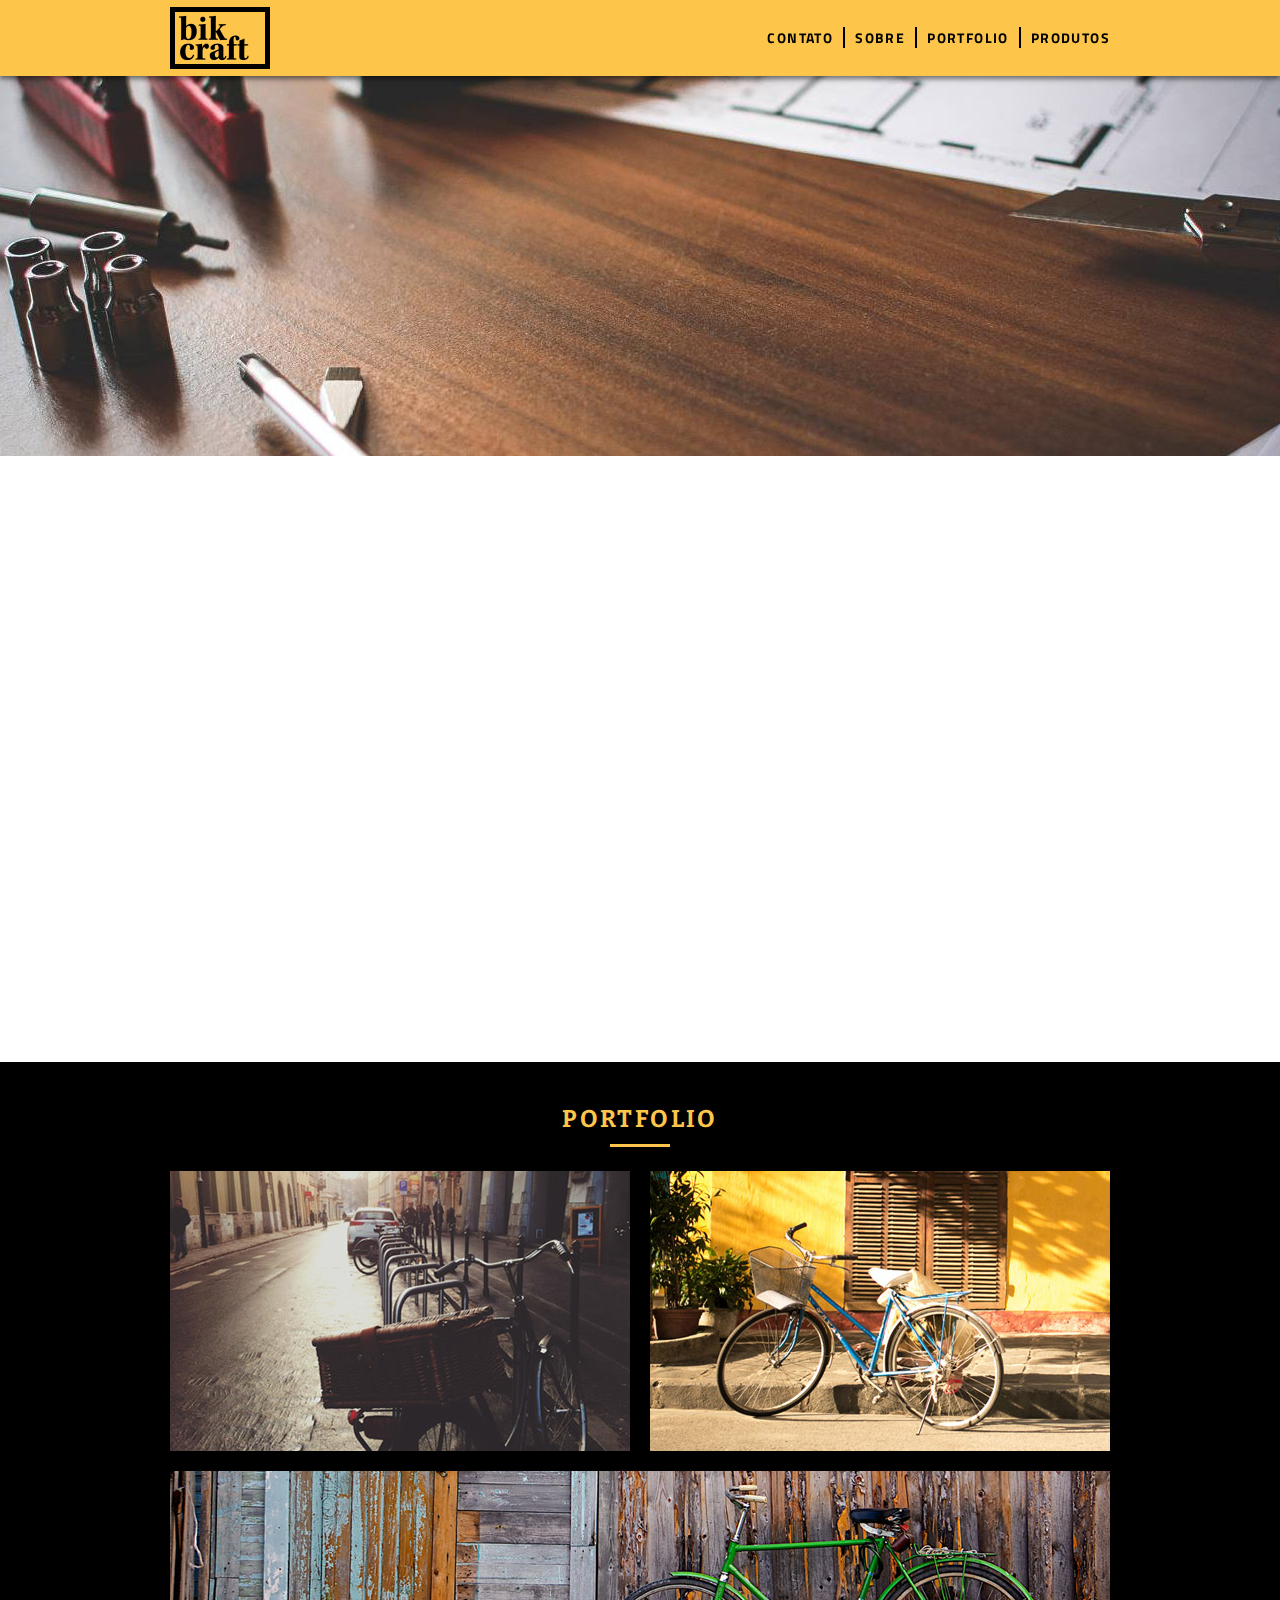
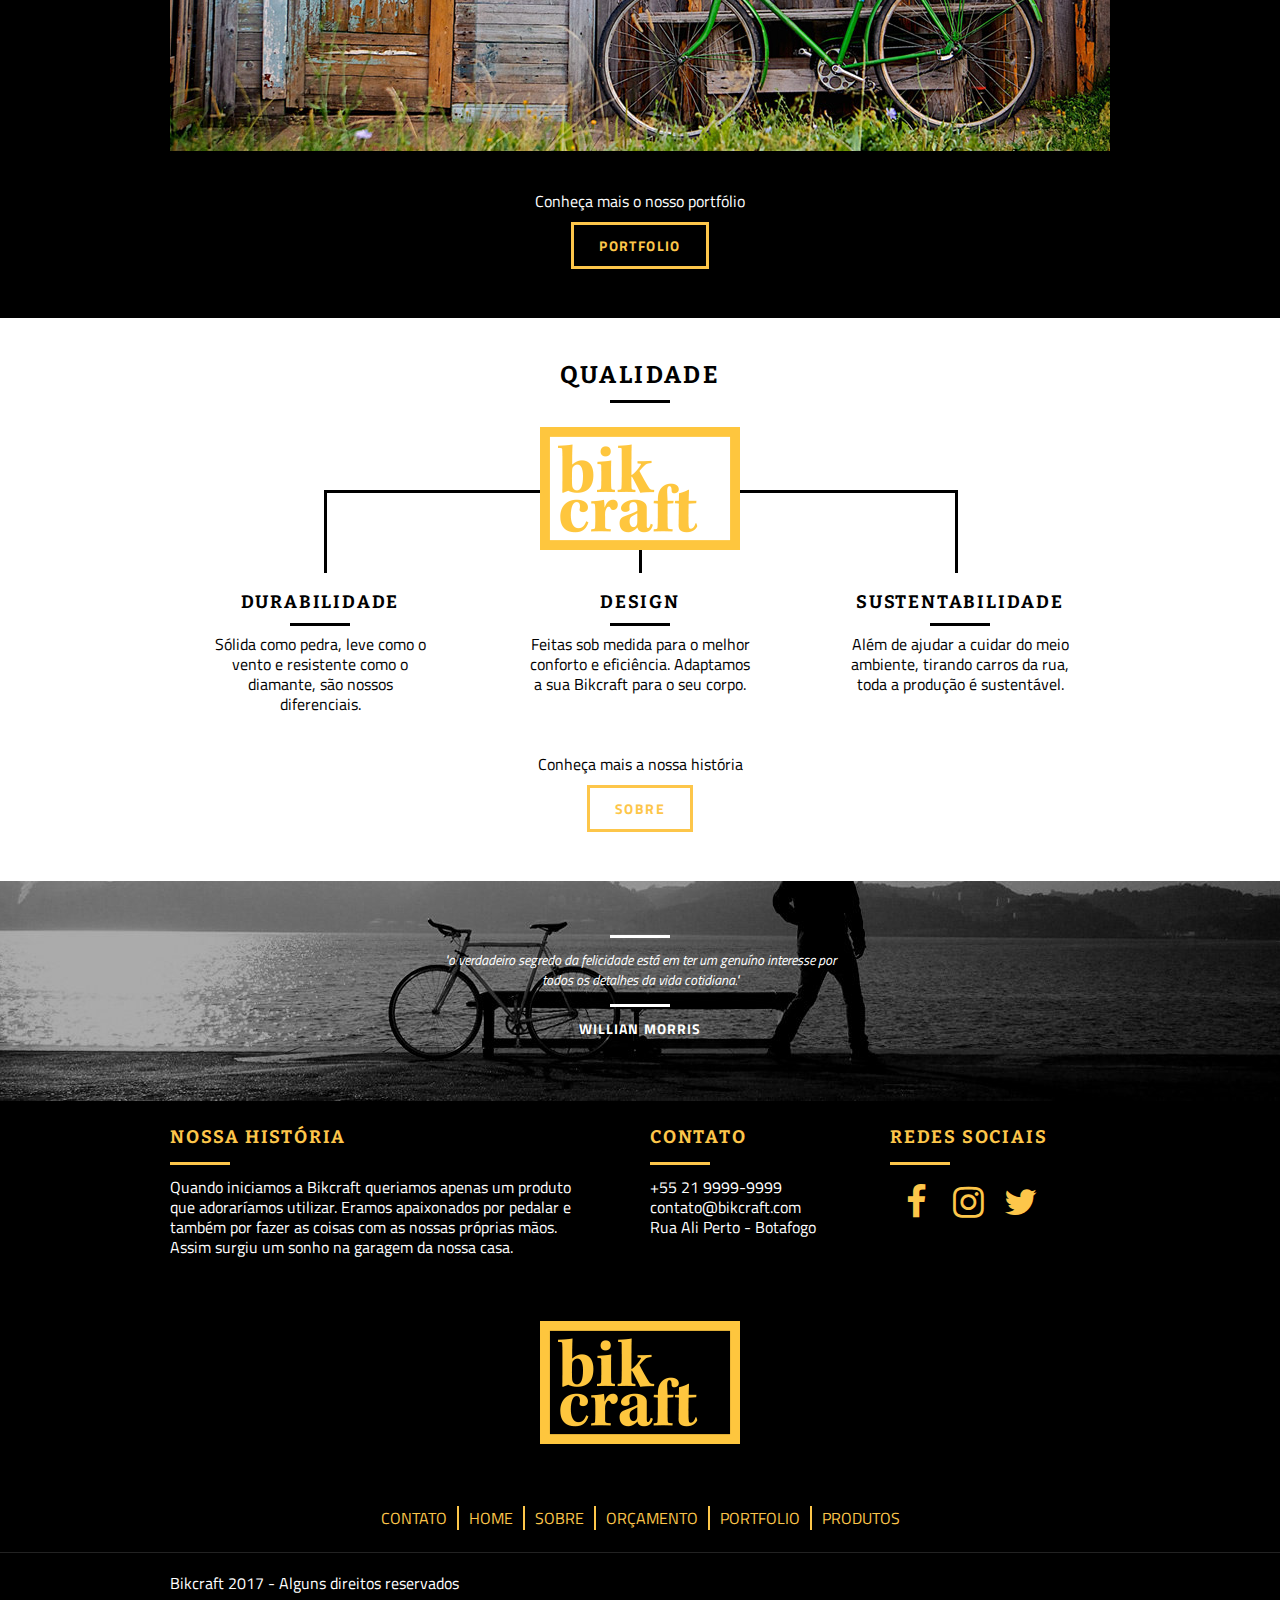
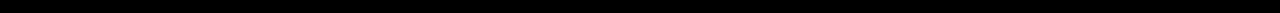
<file: index.html>
<!DOCTYPE html>
<html lang="pt-br">
	<head>
		<meta charset="utf-8">
		<title>Bikcraft</title>
		<link href="https://fonts.googleapis.com/css?family=Bitter|Titillium+Web" rel="stylesheet">
		<link rel="stylesheet" href="css/normalize.css">
		<link rel="stylesheet" href="css/reset.css">
		<link rel="stylesheet" href="css/grid.css">
		<link rel="stylesheet" href="css/master.css">
		<link rel="stylesheet" href="css/responsive.css">
		<link rel="stylesheet" href="css/font-awesome.min.css">
		<script src="js/modernizr.custom.45655.js"></script>
	</head>
	<body>

		<!-- Header -->
		<header class="header">
			<div class="container">
				<a href="index.html" class="grid-2">
					<img src="img/bikcraft.png" alt="Bikcraft" class="logo-black">
					<!-- <div class="header-logo std-transition"></div> -->
				</a>
				<nav class="header-menu grid-14">
					<ul>
						<li><a href="contato.html" class="std-transition">Contato</a></li
						><li><a href="sobre.html" class="std-transition">Sobre</a></li
						><li><a href="portfolio.html" class="std-transition">Portfolio</a></li
						><li><a href="produtos.html" class="std-transition">Produtos</a></li>
					</ul>
				</nav>
			</div>
		</header>
		<!-- End header -->

		<!-- Intro -->
		<section id="intro-home">
			<div class="container">
				<h1>Bicicletas feitas a mão</h1>
				<blockquote class="quote">
					<p>"não tenha nada em sua casa que você não considere útil ou acredita ser bonito."</p>
					<cite>Willian Morris</cite><br>
				</blockquote>
				<div id="order-button">
					<a href="orcamento.html" class="button std-transition button-white-hover button-spacing-hover">Orçamento</a>
				</div>
			</div>
		</section>
		<!-- End intro -->

		<!-- Product categories -->
		<section id="products-categories" class="animate-home">
			<div class="container">
				<h2 class="subtitle">Produtos</h2>
				<ul id="products-categories-list">
					<!-- Category 1 -->
					<div class="product-category grid-1-3">
						<li>
							<div class="product-category-icon">
								<img src="img/produtos/passeio.png" alt="Passeio bikcraft">
							</div>
							<h3>Passeio</h3>
							<p>Muito melhor do que passear pela orla a vidros fechados.</p>
						</li>
					</div>
					<!-- Category 2 -->
					<div class="product-category grid-1-3">
						<li>
							<div class="product-category-icon">
								<img src="img/produtos/esporte.png" alt="Esporte bikcraft">
							</div>
							<h3>Esporte</h3>
							<p>Mais rápida do que Forrest Gump, ninguém vai pegar você.</p>
						</li>
					</div>
					<!-- Category 3 -->
					<div class="product-category grid-1-3">
						<li>
							<div class="product-category-icon">
								<img src="img/produtos/retro.png" alt="Retro bikcraft">
							</div>
							<h3>Retro</h3>
							<p>O passado volta para lembrarmos o que devemos fazer no futuro.</p>
						</li>
					</div>
				</ul>
				<!-- Call to action -->
				<div class="call">
					<p>Veja os detalhes dos produtos</p>
					<a href="produtos.html" class="button std-transition button-black-hover button-spacing-hover">Produtos</a>
				</div>
			</div>
		</section>
		<!-- End products categories -->

		<!-- Porfolio -->
		<section id="portfolio">
			<div class="container">
				<h2 class="subtitle">Portfolio</h2>
				<ul id="portfolio-list">
					<li class="grid-8">
						<img src="img/portfolio/retro.jpg" alt="Retro bike">
					</li>
					<li class="grid-8">
						<img src="img/portfolio/passeio.jpg" alt="Ride bike">
					</li>
					<li class="grid-16">
						<img src="img/portfolio/esporte.jpg" alt="Sport bike">
					</li>
				</ul>
				<!-- Call to action -->
				<div class="call">
					<p>Conheça mais o nosso portfólio</p>
					<a href="portfolio.html" class="button std-transition button-white-hover button-spacing-hover">Portfolio</a>
				</div>
			</div>
		</section>
		<!-- End portfolio -->

		<!-- Promo -->
		<section id="promo">
			<div class="container">
				<h2 class="subtitle">Qualidade</h2>
				<img src="img/bikcraft-qualidade.png" alt="Bikcraft">
				<ul id="quality-list">
					<li class="grid-1-3">
						<h3>Durabilidade</h3>
						<p>Sólida como pedra, leve como o vento e resistente como o diamante, são nossos diferenciais.</p>
					</li>
					<li class="grid-1-3">
						<h3>Design</h3>
						<p>Feitas sob medida para o melhor conforto e eficiência. Adaptamos a sua Bikcraft para o seu corpo.</p>
					</li>
					<li class="grid-1-3">
						<h3>Sustentabilidade</h3>
						<p>Além de ajudar a cuidar do meio ambiente, tirando carros da rua, toda a produção é sustentável.</p>
					</li>
				</ul>
			</div>
			<!-- Call to action -->
			<div class="call">
				<p>Conheça mais a nossa história</p>
				<a href="sobre.html" class="button std-transition button-black-hover button-spacing-hover">Sobre</a>
			</div>
		</section>
		<!-- End promo -->

		<section class="broke">
			<blockquote class="quote container">
				<p>"o verdadeiro segredo da felicidade está em ter um genuíno interesse por todos os detalhes da vida cotidiana."</p>
				<cite>Willian Morris</cite><br>
			</blockquote>
		</section>

		<!-- Footer -->
		<footer>
			<div class="footer">
				<div class="container">

					<div class="grid-8 footer-history">
						<h3>Nossa história</h3>
						<p>Quando iniciamos a Bikcraft queriamos apenas um produto que adoraríamos utilizar. Eramos apaixonados por pedalar e também por fazer as coisas com as nossas próprias mãos. Assim surgiu um sonho na garagem da nossa casa.</p>
					</div>

					<div class="grid-4 footer-contact">
						<h3>Contato</h3>
						<ul>
							<li>+55 21 9999-9999</li>
							<li>contato@bikcraft.com</li>
							<li>Rua Ali Perto - Botafogo</li>
						</ul>
					</div>

					<div class="grid-4 footer-social">
						<h3>Redes sociais</h3>
						<ul>
							<li>
								<a href="#" class="std-transition">
									 <i class="fa fa-facebook" aria-hidden="true"></i>
								</a>
							</li
							><li>
								<a href="#" class="std-transition">
									<i class="fa fa-instagram" aria-hidden="true"></i>
								</a>
							</li
							><li>
								<a href="#" class="std-transition">
									<i class="fa fa-twitter" aria-hidden="true"></i>
								</a>
							</li>
						</ul>
					</div>


					<div class="footer-brand grid-16">
						<img src="img/bikcraft-qualidade.png" alt="">
					</div>


					<div class="grid-16">
						<div class="footer-nav">
							<ul>
								<li><a href="contato.html" class="std-transition">Contato</a></li
								><li><a href="index.html" class="std-transition">Home</a></li
								><li><a href="sobre.html" class="std-transition">Sobre</a></li
								><li><a href="orcamento.html" class="std-transition">Orçamento</a></li
								><li><a href="portfolio.html" class="std-transition">Portfolio</a></li
								><li><a href="produtos.html" class="std-transition">Produtos</a></li>
							</ul>
						</div>
					</div>

				</div><!-- End container -->
			</div><!-- End footer -->

			<div class="footer-copy">
				<div class="container">
					<p class="grid-16">
						Bikcraft 2017 - Alguns direitos reservados
					</p>
				</div>
			</div>
		</footer>
		<!-- End footer -->

		<script src="https://ajax.googleapis.com/ajax/libs/jquery/3.2.1/jquery.min.js"></script>
    <script>
      window.jQuery || document.write('<script src="js/libs/jquery-3.2.1.min.js"><\/script>')
    </script>
		<script src="js/plugins.js"></script>
    <script src="js/main.js"></script>
	</body>
</html>
</file>
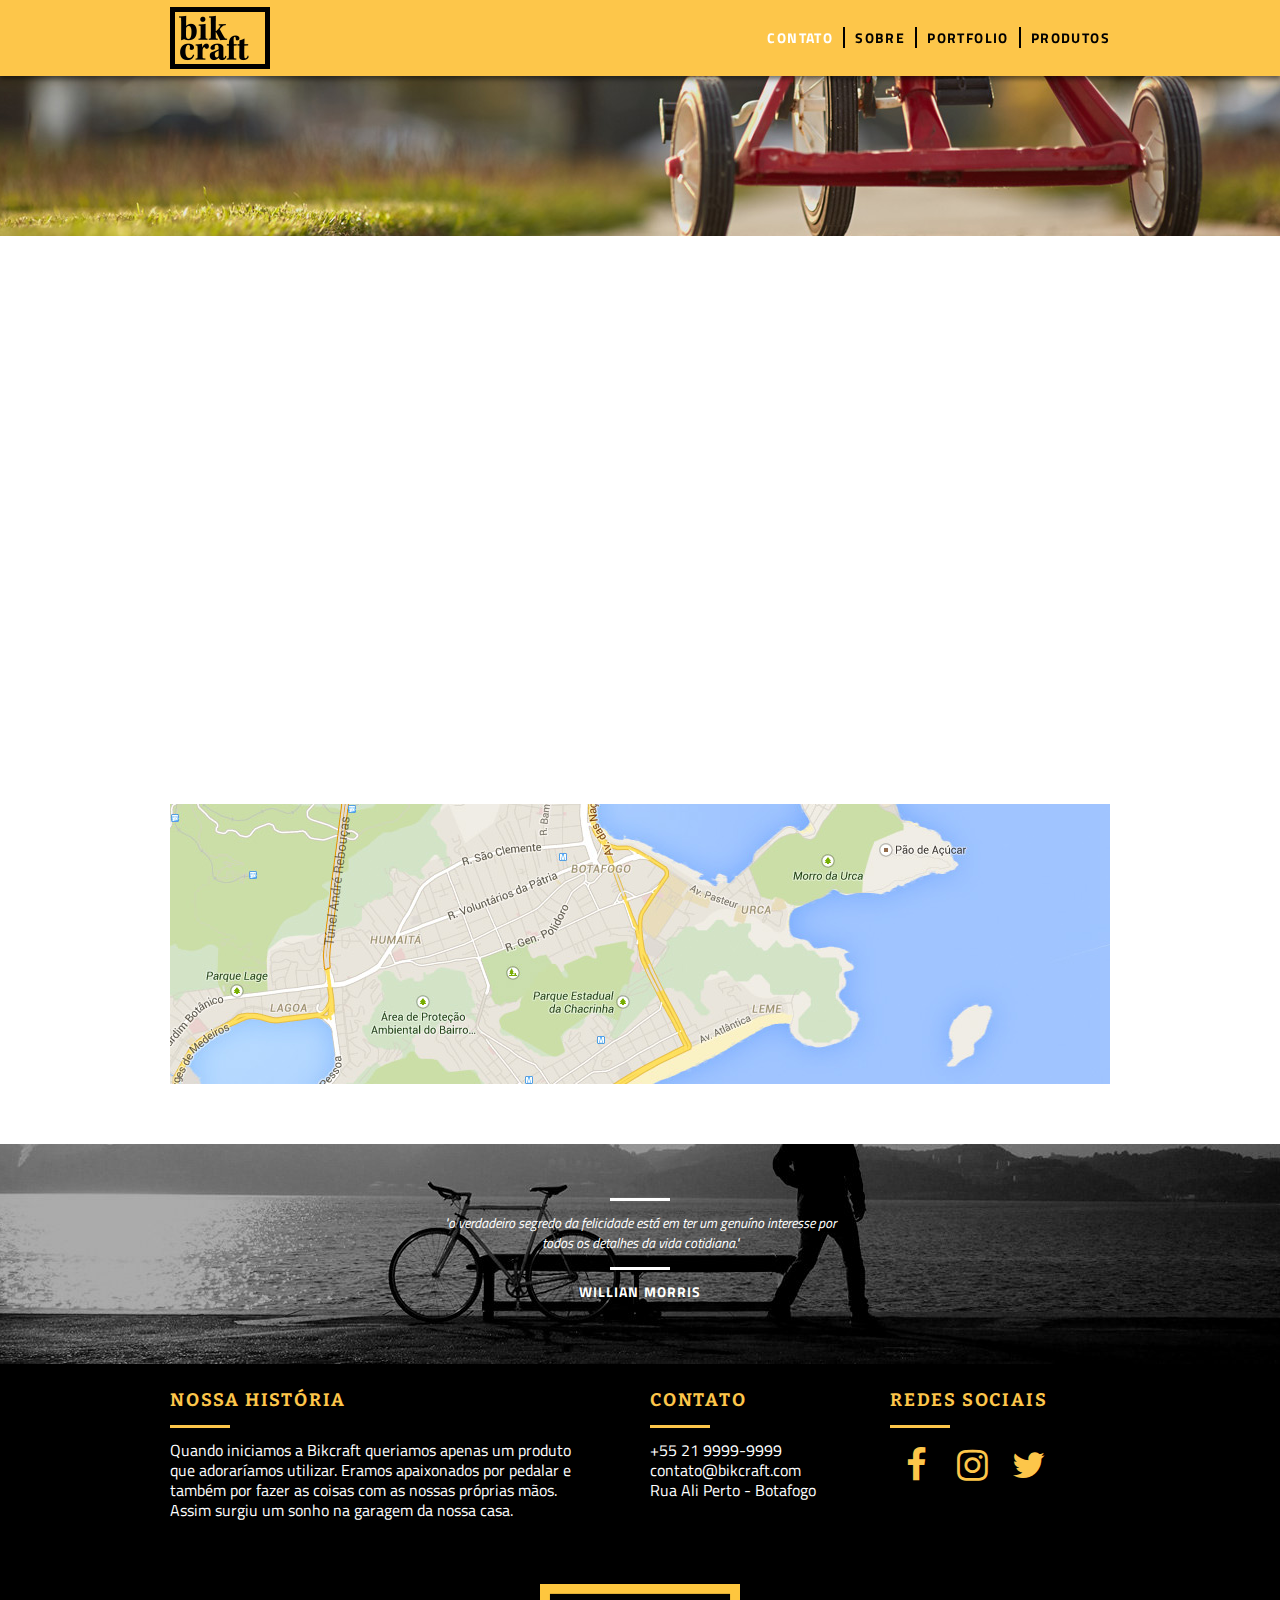
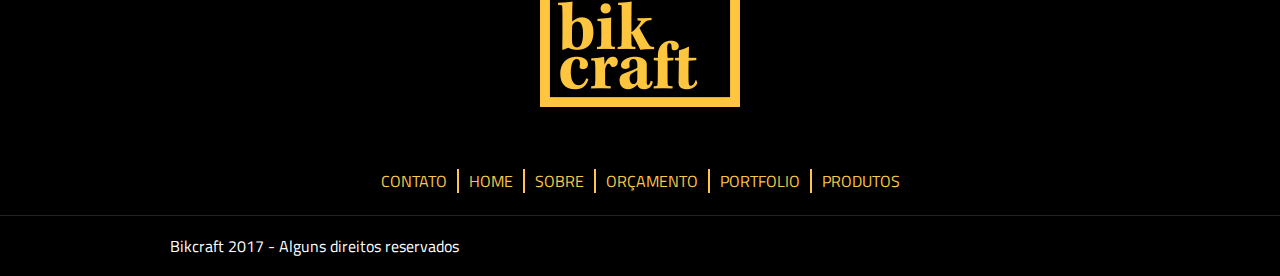
<file: contato.html>
<!DOCTYPE html>
<html lang="pt-br">
	<head>
		<meta charset="utf-8">
		<title>Bikcraft - Contato</title>
		<link href="https://fonts.googleapis.com/css?family=Bitter|Titillium+Web" rel="stylesheet">
		<link rel="stylesheet" href="css/normalize.css">
		<link rel="stylesheet" href="css/reset.css">
		<link rel="stylesheet" href="css/grid.css">
		<link rel="stylesheet" href="css/master.css">
		<link rel="stylesheet" href="css/contato.css">
		<link rel="stylesheet" href="css/responsive.css">
		<link rel="stylesheet" href="css/font-awesome.min.css">
		<script src="js/modernizr.custom.45655.js"></script>
	</head>
	<body>
		<!-- Header -->
		<header class="header">
			<div class="container">
				<a href="index.html" class="grid-2">
					<img src="img/bikcraft.png" alt="Bikcraft" class="logo-black">
					<!-- <div class="header-logo std-transition"></div> -->
				</a>
				<nav class="header-menu grid-14">
					<ul>
						<li><a href="contato.html" class="std-transition active">Contato</a></li
						><li><a href="sobre.html" class="std-transition">Sobre</a></li
						><li><a href="portfolio.html" class="std-transition">Portfolio</a></li
						><li><a href="produtos.html" class="std-transition">Produtos</a></li>
					</ul>
				</nav>
			</div>
		</header>
		<!-- End header -->

		<!-- Intro -->
		<section id="intro-contact" class="intro">
			<div class="container">
				<h1>Contato</h1>
				<p>Tire suas dúvidas com a gente</p>
			</div>
		</section>
		<!-- End intro -->

		<section id="contact" class="animate-section">
			<div class="container">
				<form id="contact-form" class="grid-9" action="index.html" method="post">
					<label for="name">Nome</label>
					<input type="text" id="name" name="" value="">
					<label for="email">Email</label>
					<input type="text" id="email" name="" value="">
					<label for="phone">Telefone</label>
					<input type="text" id="phone" name="" value="">
					<label for="msg">Mensagem</label>
					<textarea id="espec" name="" value=""></textarea>
					<button type="submit" name="button" class="button std-transition">Enviar</button>
				</form>
				<div id="contact-data" class="grid-7">
					<h3>Dados</h3>
					<span>+55 21 9999-9999</span>
					<span>contato@bikcraft.com</span>
					<span>Rua Ali Perto - Botafogo</span>
					<span>Rio de Janeiro - RJ - Brasil</span>
					<h3>Redes sociais</h3>
					<ul>
						<li>
							<a href="#" class="std-transition">
								 <i class="fa fa-facebook" aria-hidden="true"></i>
							</a>
						</li>
						<li>
							<a href="#" class="std-transition">
								<i class="fa fa-instagram" aria-hidden="true"></i>
							</a>
						</li>
						<li>
							<a href="#" class="std-transition">
								<i class="fa fa-twitter" aria-hidden="true"></i>
							</a>
						</li>
					</ul>
				</div>
			</div>
		</section>

		<section id="contact-map" class="container">
			<a href="#" target="_blank" class="grid-16"><img src="img/endereco-bikcraft.jpg" alt="Endereço da bikcraft"></a>
		</section>

		<section class="broke">
			<blockquote class="quote container">
				<p>"o verdadeiro segredo da felicidade está em ter um genuíno interesse por todos os detalhes da vida cotidiana."</p>
				<cite>Willian Morris</cite><br>
			</blockquote>
		</section>

		<!-- Footer -->
		<footer>
			<div class="footer">
				<div class="container">

					<div class="grid-8 footer-history">
						<h3>Nossa história</h3>
						<p>Quando iniciamos a Bikcraft queriamos apenas um produto que adoraríamos utilizar. Eramos apaixonados por pedalar e também por fazer as coisas com as nossas próprias mãos. Assim surgiu um sonho na garagem da nossa casa.</p>
					</div>

					<div class="grid-4 footer-contact">
						<h3>Contato</h3>
						<ul>
							<li>+55 21 9999-9999</li>
							<li>contato@bikcraft.com</li>
							<li>Rua Ali Perto - Botafogo</li>
						</ul>
					</div>

					<div class="grid-4 footer-social">
						<h3>Redes sociais</h3>
						<ul>
							<li>
								<a href="#" class="std-transition">
									 <i class="fa fa-facebook" aria-hidden="true"></i>
								</a>
							</li>
							<li>
								<a href="#" class="std-transition">
									<i class="fa fa-instagram" aria-hidden="true"></i>
								</a>
							</li>
							<li>
								<a href="#" class="std-transition">
									<i class="fa fa-twitter" aria-hidden="true"></i>
								</a>
							</li>
						</ul>
					</div>

					<div class="footer-brand grid-16">
						<img src="img/bikcraft-qualidade.png" alt="">
					</div>


					<div class="grid-16">
						<div class="footer-nav">
							<ul>
								<li><a href="contato.html" class="std-transition">Contato</a></li
								><li><a href="index.html" class="std-transition">Home</a></li
								><li><a href="sobre.html" class="std-transition">Sobre</a></li
								><li><a href="orcamento.html" class="std-transition">Orçamento</a></li
								><li><a href="portfolio.html" class="std-transition">Portfolio</a></li
								><li><a href="produtos.html" class="std-transition">Produtos</a></li>
							</ul>
						</div>
					</div>

				</div><!-- End container -->
			</div><!-- End footer -->

			<div class="footer-copy">
				<div class="container">
					<p class="grid-16">
						Bikcraft 2017 - Alguns direitos reservados
					</p>
				</div>
			</div>
		</footer>
		<!-- End footer -->

		<script src="https://ajax.googleapis.com/ajax/libs/jquery/3.2.1/jquery.min.js"></script>
    <script>
      window.jQuery || document.write('<script src="js/libs/jquery-3.2.1.min.js"><\/script>')
    </script>
		<script src="js/plugins.js"></script>
    <script src="js/main.js"></script>

		<script src="https://ajax.googleapis.com/ajax/libs/jquery/3.2.1/jquery.min.js"></script>
    <script>
      window.jQuery || document.write('<script src="js/jquery-3.2.1.min.js"><\/script>')
    </script>
		<script src="js/plugins.js"></script>
    <script src="js/main.js"></script>
	</body>
</html>
</file>
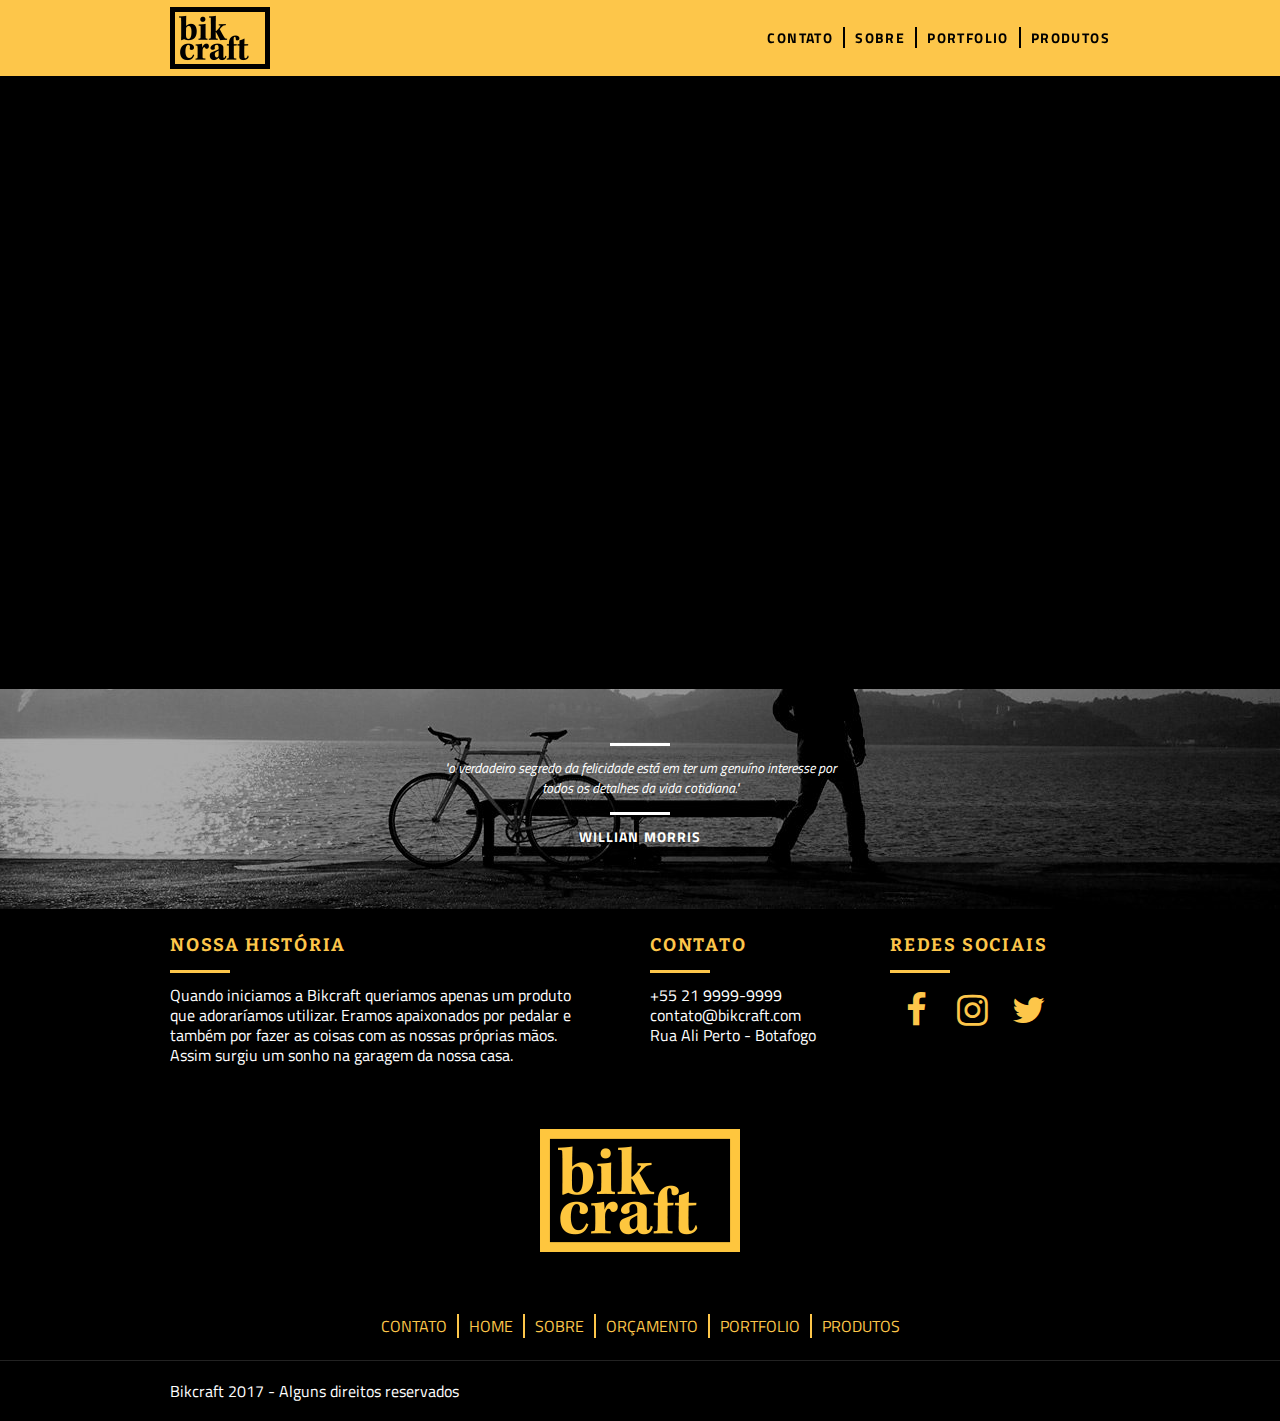
<file: orcamento.html>
<!DOCTYPE html>
<html lang="pt-br">
	<head>
		<meta charset="utf-8">
		<title>Bikcraft - Orçamento</title>
		<link href="https://fonts.googleapis.com/css?family=Bitter|Titillium+Web" rel="stylesheet">
		<link rel="stylesheet" href="css/normalize.css">
		<link rel="stylesheet" href="css/reset.css">
		<link rel="stylesheet" href="css/grid.css">
		<link rel="stylesheet" href="css/master.css">
		<link rel="stylesheet" href="css/order.css">
		<link rel="stylesheet" href="css/responsive.css">
		<link rel="stylesheet" href="css/font-awesome.min.css">
		<script src="js/modernizr.custom.45655.js"></script>
	</head>
	<body>
		<style>
			body {
				/* For animation purposes	*/
				background: #000;
			}
		</style>
		<!-- Header -->
		<header class="header">
			<div class="container">
				<a href="index.html" class="grid-2">
					<img src="img/bikcraft.png" alt="Bikcraft" class="logo-black">
					<!-- <div class="header-logo std-transition"></div> -->
				</a>
				<nav class="header-menu grid-14">
					<ul>
						<ul>
							<li><a href="contato.html" class="std-transition">Contato</a></li
							><li><a href="sobre.html" class="std-transition">Sobre</a></li
							><li><a href="portfolio.html" class="std-transition">Portfolio</a></li
							><li><a href="produtos.html" class="std-transition">Produtos</a></li>
						</ul>
					</ul>
				</nav>
			</div>
		</header>
		<!-- End header -->

		<!-- Intro -->
		<!-- <section id="intro-about" class="intro">
			<div class="container">
				<h1>Produtos</h1>
				<p>Conheça todos os nossos produtos</p>
			</div>
		</section> -->
		<!-- End intro -->

		<section id="order" class="animate-section">
			<div class="container">
				<h2 class="subtitle">Orçamento</h2>
				<form id="order-form" class="grid-9" action="index.html" method="post">
					<label for="name">Nome</label>
					<input type="text" id="name" name="" value="">
					<label for="email">Email</label>
					<input type="text" id="email" name="" value="">
					<label for="phone">Telefone</label>
					<input type="text" id="phone" name="" value="">
					<label for="espec">Especificações</label>
					<textarea id="espec" name="" value=""></textarea>
					<button type="submit" name="button" class="button std-transition">Enviar</button>
				</form>
				<div id="order-data" class="grid-7">
					<h3>Dados</h3>
					<span>+55 21 9999-9999</span>
					<span>orcamento@bikcraft.com</span>
					<h3>Monte sua bikcraft</h3>
					<p>Escolha as especificações:</p>
					<ul>
						<li>- Cores</li>
						<li>- Estilo</li>
						<li>- Medidas</li>
						<li>- Acessórios</li>
						<li>- E Outros</li>
					</ul>
				</div>
			</div>
		</section>

		<section class="broke">
			<blockquote class="quote container">
				<p>"o verdadeiro segredo da felicidade está em ter um genuíno interesse por todos os detalhes da vida cotidiana."</p>
				<cite>Willian Morris</cite><br>
			</blockquote>
		</section>

		<!-- Footer -->
		<footer>
			<div class="footer">
				<div class="container">

					<div class="grid-8 footer-history">
						<h3>Nossa história</h3>
						<p>Quando iniciamos a Bikcraft queriamos apenas um produto que adoraríamos utilizar. Eramos apaixonados por pedalar e também por fazer as coisas com as nossas próprias mãos. Assim surgiu um sonho na garagem da nossa casa.</p>
					</div>

					<div class="grid-4 footer-contact">
						<h3>Contato</h3>
						<ul>
							<li>+55 21 9999-9999</li>
							<li>contato@bikcraft.com</li>
							<li>Rua Ali Perto - Botafogo</li>
						</ul>
					</div>

					<div class="grid-4 footer-social">
						<h3>Redes sociais</h3>
						<ul>
							<li>
								<a href="#" class="std-transition">
									 <i class="fa fa-facebook" aria-hidden="true"></i>
								</a>
							</li>
							<li>
								<a href="#" class="std-transition">
									<i class="fa fa-instagram" aria-hidden="true"></i>
								</a>
							</li>
							<li>
								<a href="#" class="std-transition">
									<i class="fa fa-twitter" aria-hidden="true"></i>
								</a>
							</li>
						</ul>
					</div>

					<div class="footer-brand grid-16">
						<img src="img/bikcraft-qualidade.png" alt="">
					</div>


					<div class="grid-16">
						<div class="footer-nav">
							<ul>
								<li><a href="contato.html" class="std-transition">Contato</a></li
								><li><a href="index.html" class="std-transition">Home</a></li
								><li><a href="sobre.html" class="std-transition">Sobre</a></li
								><li><a href="orcamento.html" class="std-transition">Orçamento</a></li
								><li><a href="portfolio.html" class="std-transition">Portfolio</a></li
								><li><a href="produtos.html" class="std-transition">Produtos</a></li>
							</ul>
						</div>
					</div>

				</div><!-- End container -->
			</div><!-- End footer -->

			<div class="footer-copy">
				<div class="container">
					<p class="grid-16">
						Bikcraft 2017 - Alguns direitos reservados
					</p>
				</div>
			</div>
		</footer>
		<!-- End footer -->

		<script src="https://ajax.googleapis.com/ajax/libs/jquery/3.2.1/jquery.min.js"></script>
    <script>
      window.jQuery || document.write('<script src="js/libs/jquery-3.2.1.min.js"><\/script>')
    </script>
		<script src="js/plugins.js"></script>
    <script src="js/main.js"></script>
	</body>
</html>
</file>
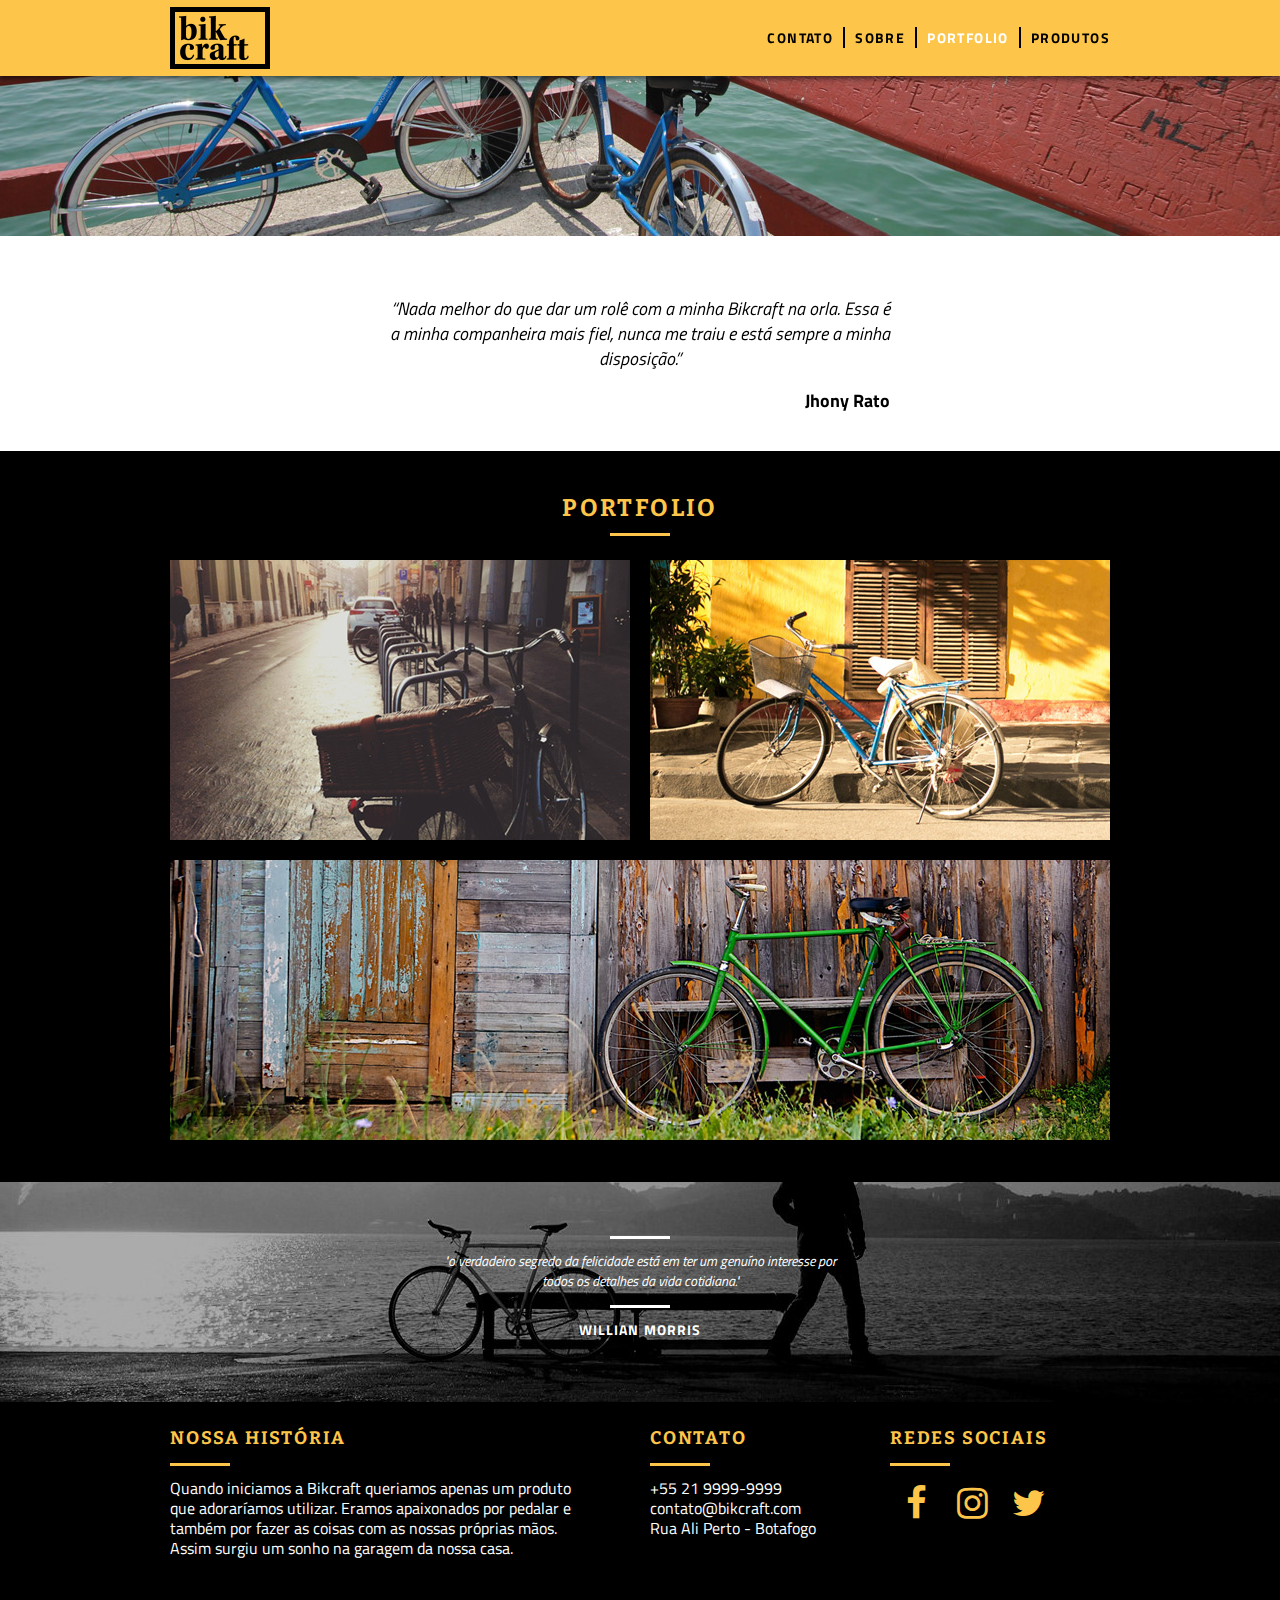
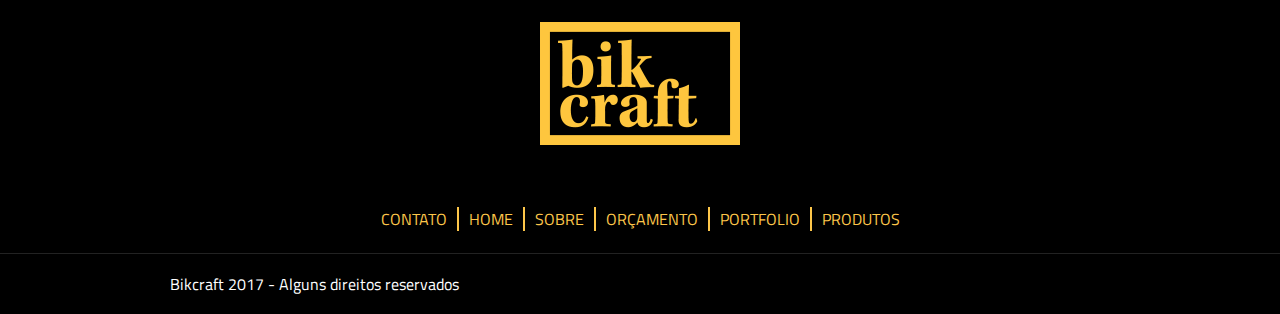
<file: portfolio.html>
<!DOCTYPE html>
<html lang="pt-br">
	<head>
		<meta charset="utf-8">
		<title>Bikcraft - Portfolio</title>
		<link href="https://fonts.googleapis.com/css?family=Bitter|Titillium+Web" rel="stylesheet">
		<link rel="stylesheet" href="css/normalize.css">
		<link rel="stylesheet" href="css/reset.css">
		<link rel="stylesheet" href="css/grid.css">
		<link rel="stylesheet" href="css/master.css">
		<link rel="stylesheet" href="css/portfolio.css">
		<link rel="stylesheet" href="css/responsive.css">
		<link rel="stylesheet" href="css/font-awesome.min.css">
		<script src="js/modernizr.custom.45655.js"></script>
	</head>
	<body>
		<!-- Header -->
		<header class="header">
			<div class="container">
				<a href="index.html" class="grid-2">
					<img src="img/bikcraft.png" alt="Bikcraft" class="logo-black">
					<!-- <div class="header-logo std-transition"></div> -->
				</a>
				<nav class="header-menu grid-14">
					<ul>
						<ul>
							<li><a href="contato.html" class="std-transition">Contato</a></li
							><li><a href="sobre.html" class="std-transition">Sobre</a></li
							><li><a href="portfolio.html" class="std-transition active">Portfolio</a></li
							><li><a href="produtos.html" class="std-transition">Produtos</a></li>
						</ul>
					</ul>
				</nav>
			</div>
		</header>
		<!-- End header -->

		<!-- Intro -->
		<section id="intro-portfolio" class="intro">
			<div class="container">
				<h1>Portfolio</h1>
				<p>Conheça os projetos que amamos mostrar</p>
			</div>
		</section>
		<!-- End intro -->

		<section class="container" class="animate-section">
			<!-- Slides JS plugin (rslides) -->
			<ul class="rslides">
				<li>
					<blockquote id="quote-clients">
						<p>“Nada melhor do que dar um rolê com a minha Bikcraft na orla. Essa é a minha companheira mais fiel, nunca me traiu e está sempre a minha disposição.”</p>
						<cite>Jhony Rato</cite>
					</blockquote>
				</li>
				<li>
					<blockquote id="quote-clients">
						<p>“Aqueles que ainda não possuem uma Bikcraft, não sabem o que estão perdendo. A precisão é absurda e a velocidade transcendental. Nunca vida nada igual.”</p>
						<cite>Bernardo</cite>
					</blockquote>
				</li>
				<li>
					<blockquote id="quote-clients">
						<p>“Pedalar sempre foi a minha paixão, o que o pessoal da Bikcraft fez foi intensificar o meu amor por esta atividade. Recomendo à todos que amo.”</p>
						<cite>Barbara Moss</cite>
					</blockquote>
				</li>
			</ul>
		</section>

		<section id="portfolio">
			<div class="container">
				<h2 class="subtitle">Portfolio</h2>
				<ul id="portfolio-list">
					<li class="grid-8">
						<img src="img/portfolio/retro.jpg" alt="Retro bike">
					</li>
					<li class="grid-8">
						<img src="img/portfolio/passeio.jpg" alt="Ride bike">
					</li>
					<li class="grid-16">
						<img src="img/portfolio/esporte.jpg" alt="Sport bike">
					</li>
				</ul>
			</div>
		</section>

		<section class="broke">
			<blockquote class="quote container">
				<p>"o verdadeiro segredo da felicidade está em ter um genuíno interesse por todos os detalhes da vida cotidiana."</p>
				<cite>Willian Morris</cite><br>
			</blockquote>
		</section>

		<!-- Footer -->
		<footer>
			<div class="footer">
				<div class="container">

					<div class="grid-8 footer-history">
						<h3>Nossa história</h3>
						<p>Quando iniciamos a Bikcraft queriamos apenas um produto que adoraríamos utilizar. Eramos apaixonados por pedalar e também por fazer as coisas com as nossas próprias mãos. Assim surgiu um sonho na garagem da nossa casa.</p>
					</div>

					<div class="grid-4 footer-contact">
						<h3>Contato</h3>
						<ul>
							<li>+55 21 9999-9999</li>
							<li>contato@bikcraft.com</li>
							<li>Rua Ali Perto - Botafogo</li>
						</ul>
					</div>

					<div class="grid-4 footer-social">
						<h3>Redes sociais</h3>
						<ul>
							<li>
								<a href="#" class="std-transition">
									 <i class="fa fa-facebook" aria-hidden="true"></i>
								</a>
							</li>
							<li>
								<a href="#" class="std-transition">
									<i class="fa fa-instagram" aria-hidden="true"></i>
								</a>
							</li>
							<li>
								<a href="#" class="std-transition">
									<i class="fa fa-twitter" aria-hidden="true"></i>
								</a>
							</li>
						</ul>
					</div>

					<div class="footer-brand grid-16">
						<img src="img/bikcraft-qualidade.png" alt="">
					</div>


					<div class="grid-16">
						<div class="footer-nav">
							<ul>
								<li><a href="contato.html" class="std-transition">Contato</a></li
								><li><a href="index.html" class="std-transition">Home</a></li
								><li><a href="sobre.html" class="std-transition">Sobre</a></li
								><li><a href="orcamento.html" class="std-transition">Orçamento</a></li
								><li><a href="portfolio.html" class="std-transition">Portfolio</a></li
								><li><a href="produtos.html" class="std-transition">Produtos</a></li>
							</ul>
						</div>
					</div>

				</div><!-- End container -->
			</div><!-- End footer -->

			<div class="footer-copy">
				<div class="container">
					<p class="grid-16">
						Bikcraft 2017 - Alguns direitos reservados
					</p>
				</div>
			</div>
		</footer>
		<!-- End footer -->

		<script src="https://ajax.googleapis.com/ajax/libs/jquery/3.2.1/jquery.min.js"></script>
    <script>
      window.jQuery || document.write('<script src="js/libs/jquery-3.2.1.min.js"><\/script>')
    </script>
		<script src="js/plugins.js"></script>
    <script src="js/main.js"></script>
	</body>
</html>
</file>
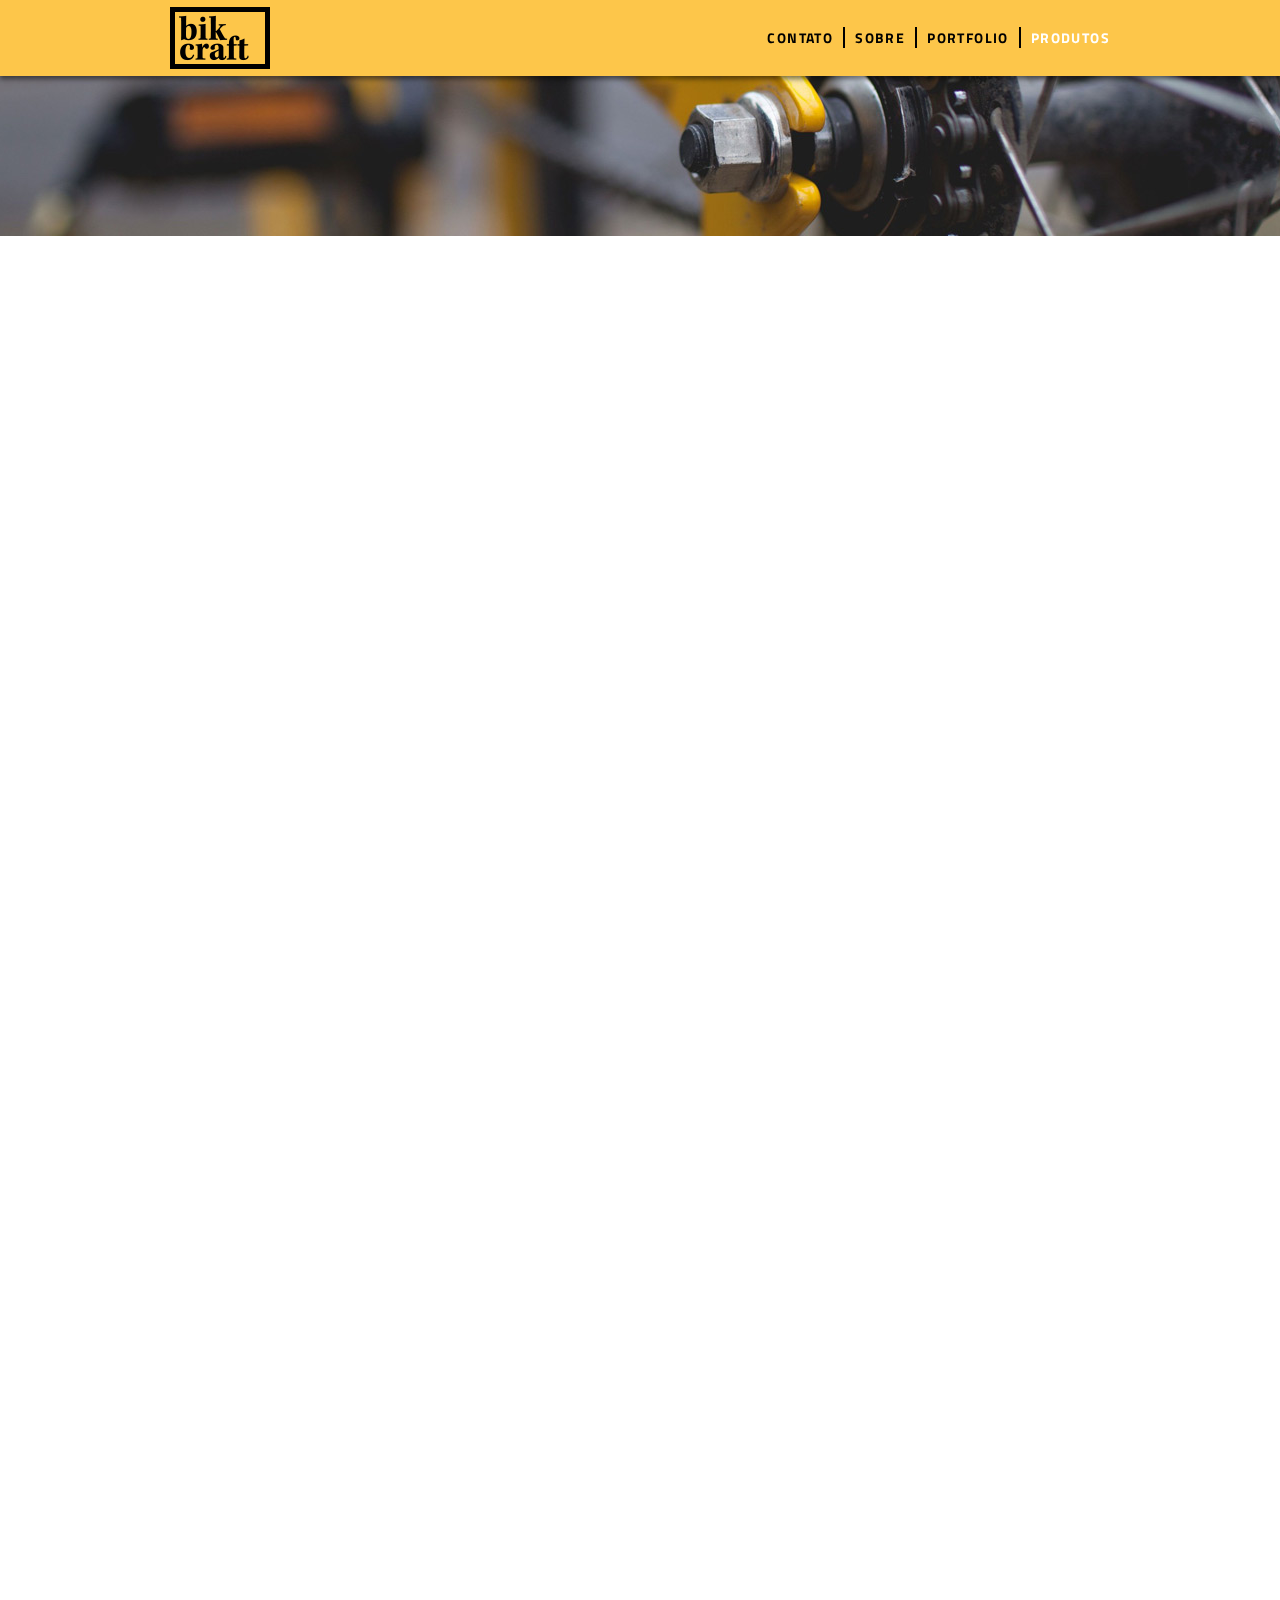
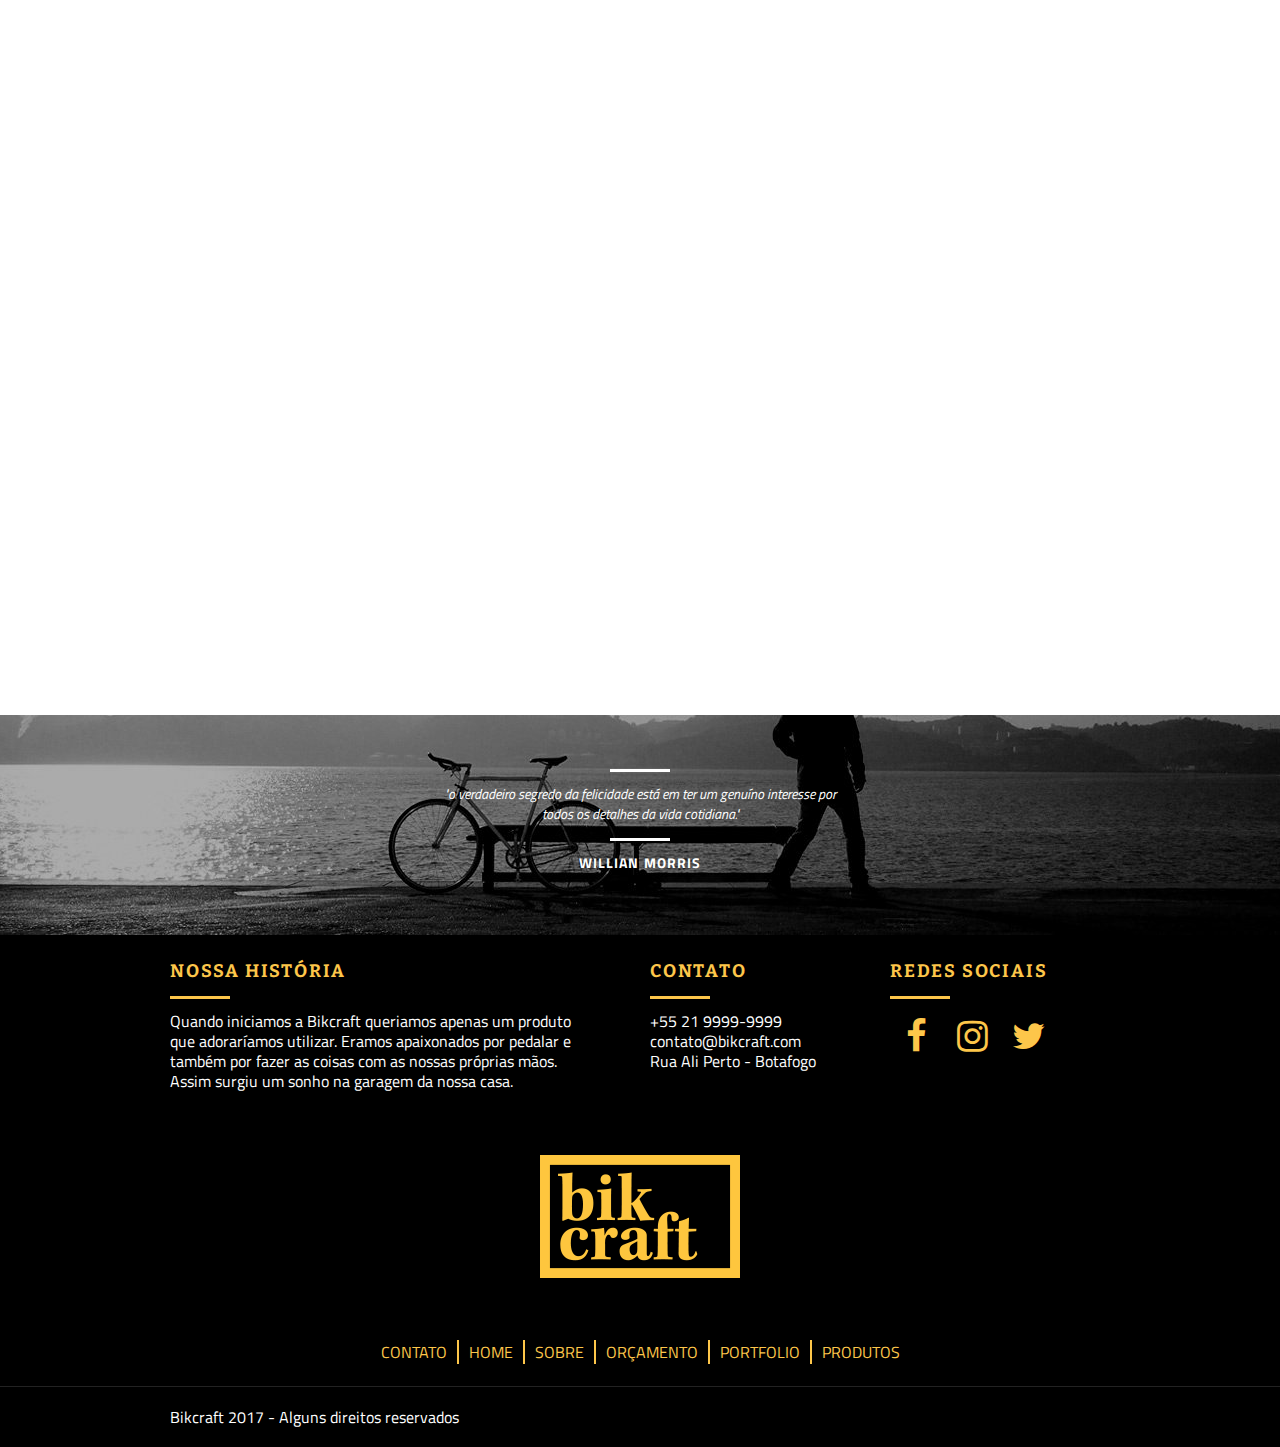
<file: produtos.html>
<!DOCTYPE html>
<html lang="pt-br">
	<head>
		<meta charset="utf-8">
		<title>Bikcraft - Produtos</title>
		<link href="https://fonts.googleapis.com/css?family=Bitter|Titillium+Web" rel="stylesheet">
		<link rel="stylesheet" href="css/normalize.css">
		<link rel="stylesheet" href="css/reset.css">
		<link rel="stylesheet" href="css/grid.css">
		<link rel="stylesheet" href="css/master.css">
		<link rel="stylesheet" href="css/produtos.css">
		<link rel="stylesheet" href="css/responsive.css">
		<link rel="stylesheet" href="css/font-awesome.min.css">
		<script src="js/modernizr.custom.45655.js"></script>
	</head>
	<body>
		<!-- Header -->
		<header class="header">
			<div class="container">
				<a href="index.html" class="grid-2">
					<img src="img/bikcraft.png" alt="Bikcraft" class="logo-black">
					<!-- <div class="header-logo std-transition"></div> -->
				</a>
				<nav class="header-menu grid-14">
					<ul>
						<li><a href="contato.html" class="std-transition">Contato</a></li
						><li><a href="sobre.html" class="std-transition">Sobre</a></li
						><li><a href="portfolio.html" class="std-transition">Portfolio</a></li
						><li><a href="produtos.html" class="std-transition active">Produtos</a></li>
					</ul>
				</nav>
			</div>
		</header>
		<!-- End header -->

		<!-- Intro -->
		<section id="intro-product" class="intro">
			<div class="container">
				<h1>Produtos</h1>
				<p>Conheça todos os nossos produtos</p>
			</div>
		</section>
		<!-- End intro -->

		<!-- Products items -->
		<section id="products" class="animate-section">

			<!-- Product item 1 -->
			<div class="product-item">
				<div class="container">
					<div class="grid-11">
						<img src="img/produtos/bikcraft-passeio-1.jpg" alt="Bikcraft passeio">
						<h2>Passeio</h2>
					</div>
					<div class="grid-5 product-icon">
						<img src="img/produtos/passeio.png" alt="Bikcraft passeio">
					</div>
					<div class="grid-8">
						<img src="img/produtos/bikcraft-passeio-2.jpg" alt="">
					</div>
					<div class="grid-8 product-info">
						<p>Muito melhor do que passear pela orla a vidros fechados. A Bikcraft Passeio é uma bicicleta que une conforto e praticidade para o seu dia a dia. Você nunca mais vai querer saber de outra.</p>
						<ul>
							<li>Conforto</li>
							<li>Velocidade</li>
							<li>Design</li>
							<li>Versatilidade</li>
						</ul>
					</div>
				</div>
			</div>
			<!-- End product item 1 -->

			<div class="separator"></div>

			<!-- Product item 2 -->
			<div class="product-item">
				<div class="container">
					<div class="grid-11">
						<img src="img/produtos/bikcraft-esporte-1.jpg" alt="Bikcraft esporte">
						<h2>Esporte</h2>
					</div>
					<div class="grid-5 product-icon">
						<img src="img/produtos/esporte.png" alt="Bikcraft esporte">
					</div>
					<div class="grid-8">
						<img src="img/produtos/bikcraft-esporte-2.jpg" alt="Bikcraft esporte">
					</div>
					<div class="grid-8 product-info">
						<p>Muito melhor do que passear pela orla a vidros fechados. A Bikcraft Passeio é uma bicicleta que une conforto e praticidade para o seu dia a dia. Você nunca mais vai querer saber de outra.</p>
						<ul>
							<li>Conforto</li>
							<li>Velocidade</li>
							<li>Design</li>
							<li>Versatilidade</li>
						</ul>
					</div>
				</div>
			</div>
			<!-- End product item 2 -->

			<div class="separator"></div>

			<!-- Product item 3 -->
			<div class="product-item">
				<div class="container">
					<div class="grid-11">
						<img src="img/produtos/bikcraft-retro-1.jpg" alt="Bikcraft passeio">
						<h2>Retro</h2>
					</div>
					<div class="grid-5 product-icon">
						<img src="img/produtos/retro.png" alt="Bikcraft retro">
					</div>
					<div class="grid-8">
						<img src="img/produtos/bikcraft-retro-2.jpg" alt="Bikcraft retro">
					</div>
					<div class="grid-8 product-info">
						<p>Muito melhor do que passear pela orla a vidros fechados. A Bikcraft Passeio é uma bicicleta que une conforto e praticidade para o seu dia a dia. Você nunca mais vai querer saber de outra.</p>
						<ul>
							<li>Conforto</li>
							<li>Velocidade</li>
							<li>Design</li>
							<li>Versatilidade</li>
						</ul>
					</div>
				</div>
			</div>
			<!-- End product item 3 -->

			<!-- Call to action -->
			<div class="call">
				<p>Faça um orçamento</p>
				<a href="orcamento.html" class="button std-transition button-black-hover button-spacing-hover">Orçamento</a>
			</div>

		</section>
		<!-- End products items -->



		<section class="broke">
			<blockquote class="quote container">
				<p>"o verdadeiro segredo da felicidade está em ter um genuíno interesse por todos os detalhes da vida cotidiana."</p>
				<cite>Willian Morris</cite><br>
			</blockquote>
		</section>

		<!-- Footer -->
		<footer>
			<div class="footer">
				<div class="container">

					<div class="grid-8 footer-history">
						<h3>Nossa história</h3>
						<p>Quando iniciamos a Bikcraft queriamos apenas um produto que adoraríamos utilizar. Eramos apaixonados por pedalar e também por fazer as coisas com as nossas próprias mãos. Assim surgiu um sonho na garagem da nossa casa.</p>
					</div>

					<div class="grid-4 footer-contact">
						<h3>Contato</h3>
						<ul>
							<li>+55 21 9999-9999</li>
							<li>contato@bikcraft.com</li>
							<li>Rua Ali Perto - Botafogo</li>
						</ul>
					</div>

					<div class="grid-4 footer-social">
						<h3>Redes sociais</h3>
						<ul>
							<li>
								<a href="#" class="std-transition">
									 <i class="fa fa-facebook" aria-hidden="true"></i>
								</a>
							</li>
							<li>
								<a href="#" class="std-transition">
									<i class="fa fa-instagram" aria-hidden="true"></i>
								</a>
							</li>
							<li>
								<a href="#" class="std-transition">
									<i class="fa fa-twitter" aria-hidden="true"></i>
								</a>
							</li>
						</ul>
					</div>

					<div class="footer-brand grid-16">
						<img src="img/bikcraft-qualidade.png" alt="">
					</div>


					<div class="grid-16">
						<div class="footer-nav">
							<ul>
								<li><a href="contato.html" class="std-transition">Contato</a></li
								><li><a href="index.html" class="std-transition">Home</a></li
								><li><a href="sobre.html" class="std-transition">Sobre</a></li
								><li><a href="orcamento.html" class="std-transition">Orçamento</a></li
								><li><a href="portfolio.html" class="std-transition">Portfolio</a></li
								><li><a href="produtos.html" class="std-transition">Produtos</a></li>
							</ul>
						</div>
					</div>

				</div><!-- End container -->
			</div><!-- End footer -->

			<div class="footer-copy">
				<div class="container">
					<p class="grid-16">
						Bikcraft 2017 - Alguns direitos reservados
					</p>
				</div>
			</div>
		</footer>
		<!-- End footer -->

		<script src="https://ajax.googleapis.com/ajax/libs/jquery/3.2.1/jquery.min.js"></script>
    <script>
      window.jQuery || document.write('<script src="js/libs/jquery-3.2.1.min.js"><\/script>')
    </script>
		<script src="js/plugins.js"></script>
    <script src="js/main.js"></script>
	</body>
</html>
</file>
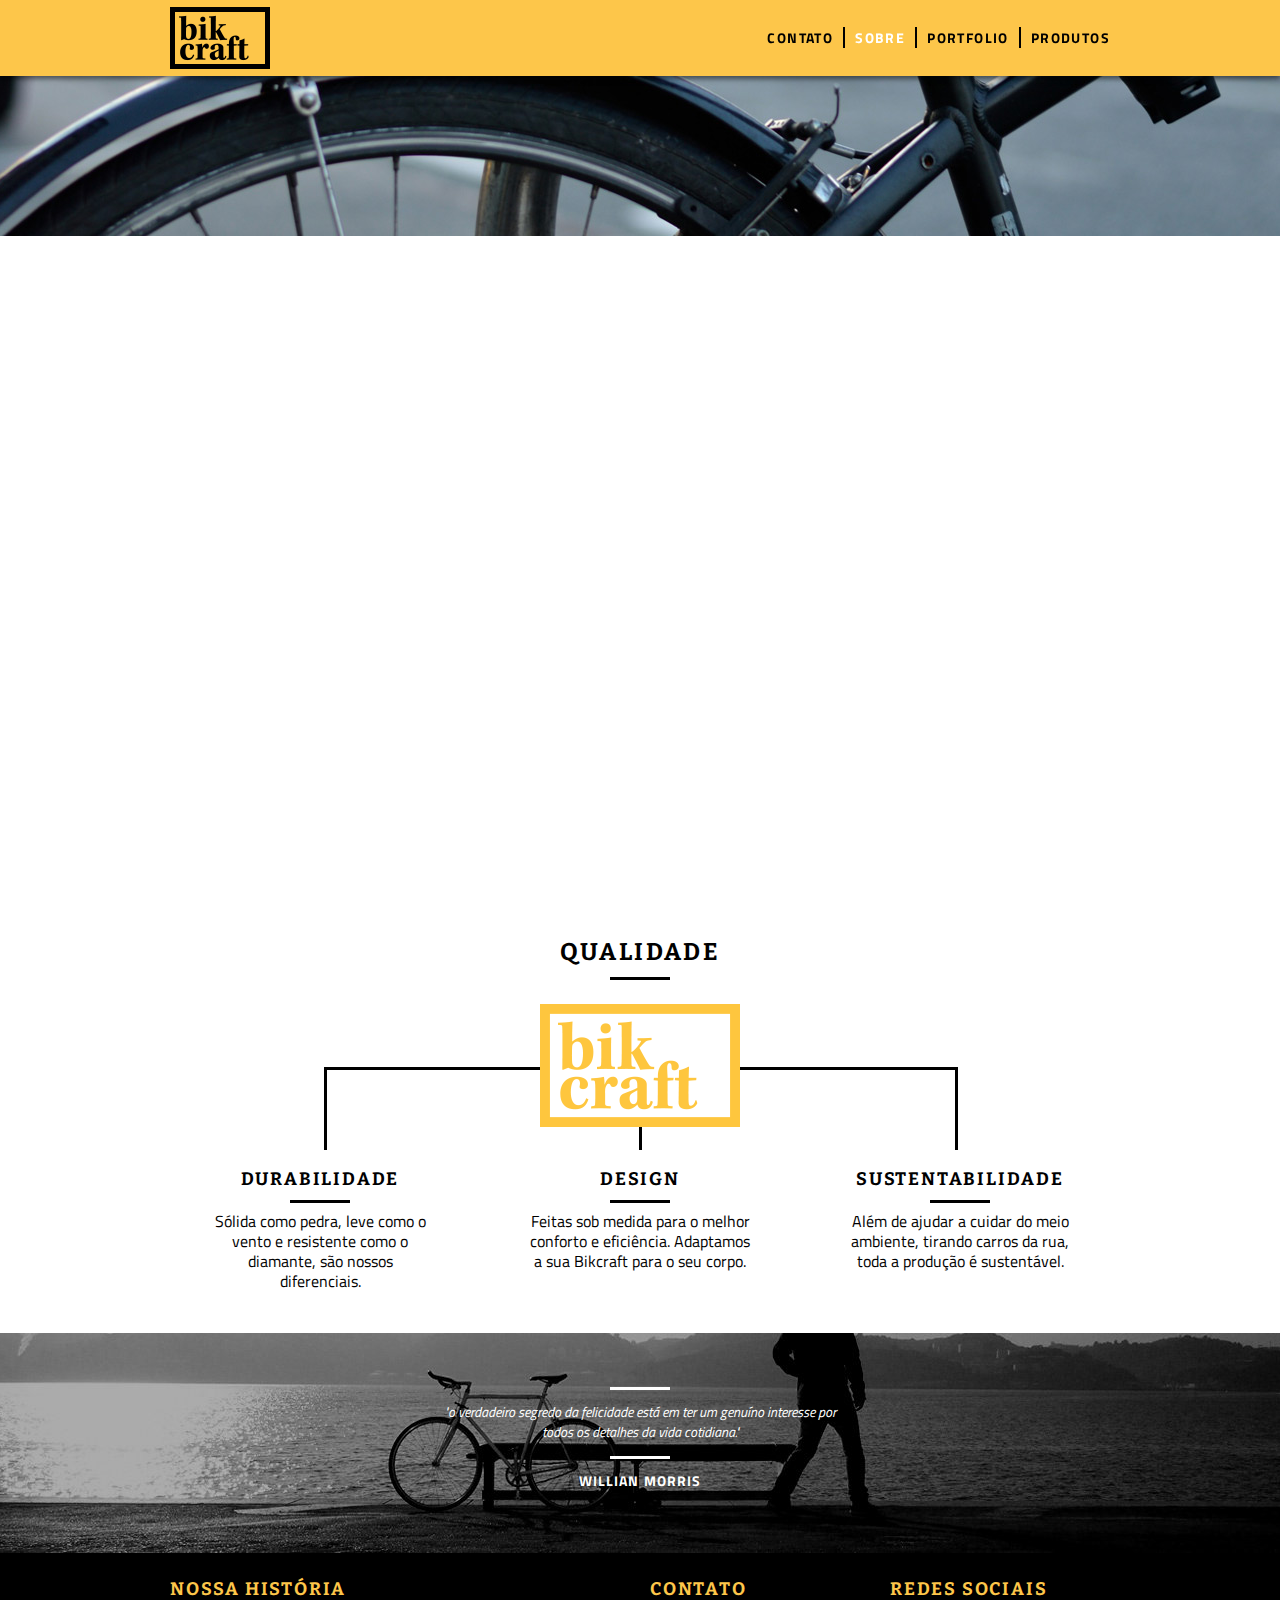
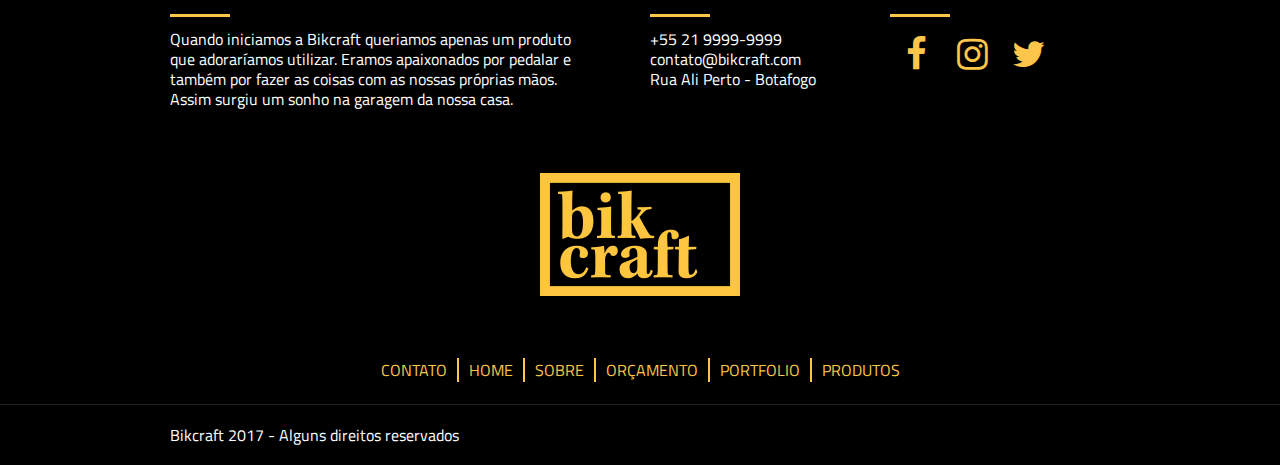
<file: sobre.html>
<!DOCTYPE html>
<html lang="pt-br">
	<head>
		<meta charset="utf-8">
		<title>Bikcraft - Sobre</title>
		<link href="https://fonts.googleapis.com/css?family=Bitter|Titillium+Web" rel="stylesheet">
		<link rel="stylesheet" href="css/normalize.css">
		<link rel="stylesheet" href="css/reset.css">
		<link rel="stylesheet" href="css/grid.css">
		<link rel="stylesheet" href="css/master.css">
		<link rel="stylesheet" href="css/sobre.css">
		<link rel="stylesheet" href="css/responsive.css">
		<link rel="stylesheet" href="css/font-awesome.min.css">
		<script src="js/modernizr.custom.45655.js"></script>
	</head>
	<body>
		<!-- Header -->
		<header class="header">
			<div class="container">
				<a href="index.html" class="grid-2">
					<img src="img/bikcraft.png" alt="Bikcraft" class="logo-black">
					<!-- <div class="header-logo std-transition"></div> -->
				</a>
				<nav class="header-menu grid-14">
					<ul>
						<li><a href="contato.html" class="std-transition">Contato</a></li
						><li><a href="sobre.html" class="std-transition active">Sobre</a></li
						><li><a href="portfolio.html" class="std-transition">Portfolio</a></li
						><li><a href="produtos.html" class="std-transition">Produtos</a></li>
					</ul>
				</nav>
			</div>
		</header>
		<!-- End header -->

		<!-- Intro -->
		<section id="intro-about" class="intro">
			<div class="container">
				<h1>Sobre</h1>
				<p>Conheça mais sobre a bikcraft</p>
			</div>
		</section>
		<!-- End intro -->

		<!-- Mission -->
		<section id="mission-about" class="container animate-section">
			<div class="grid-10">
				<h2 class="subtitle-left">História, missão e valores</h2>
				<p>Quando iniciamos a Bikcraft queriamos apenas um produto que adoraríamos utilizar. Eramos apaixonados por pedalar e também por fazer as coisas com as nossas próprias mãos. Assim surgiu um sonho na garagem da nossa casa.</p>
				<p>Conheça os nossos produtos, pergunte para os nossos clientes e descubra a maravilha de ter uma Bikcraft na sua casa.</p>
			</div>
			<div class="grid-6">
				<h2 class="subtitle-left">Valores</h2>
				<ul>
					<li>Qualidade</li>
					<li>Foco no cliente</li>
					<li>Diversão</li>
					<li>Sustentabilidade</li>
				</ul>
			</div>

			<div id="bikcraft-team" class="grid-16">
				<img src="img/equipe-bikcraft.jpg" alt="Equipe bikcraft">
			</div>
		</section>
		<!-- End mission -->

		<!-- Promo -->
		<section id="promo">
			<div class="container">
				<h2 class="subtitle">Qualidade</h2>
				<img src="img/bikcraft-qualidade.png" alt="Bikcraft">
				<ul id="quality-list">
					<li class="grid-1-3">
						<h3>Durabilidade</h3>
						<p>Sólida como pedra, leve como o vento e resistente como o diamante, são nossos diferenciais.</p>
					</li>
					<li class="grid-1-3">
						<h3>Design</h3>
						<p>Feitas sob medida para o melhor conforto e eficiência. Adaptamos a sua Bikcraft para o seu corpo.</p>
					</li>
					<li class="grid-1-3">
						<h3>Sustentabilidade</h3>
						<p>Além de ajudar a cuidar do meio ambiente, tirando carros da rua, toda a produção é sustentável.</p>
					</li>
				</ul>
			</div>
		</section>
		<!-- End promo -->

		<section class="broke">
			<blockquote class="quote container">
				<p>"o verdadeiro segredo da felicidade está em ter um genuíno interesse por todos os detalhes da vida cotidiana."</p>
				<cite>Willian Morris</cite><br>
			</blockquote>
		</section>

		<!-- Footer -->
		<footer>
			<div class="footer">
				<div class="container">

					<div class="grid-8 footer-history">
						<h3>Nossa história</h3>
						<p>Quando iniciamos a Bikcraft queriamos apenas um produto que adoraríamos utilizar. Eramos apaixonados por pedalar e também por fazer as coisas com as nossas próprias mãos. Assim surgiu um sonho na garagem da nossa casa.</p>
					</div>

					<div class="grid-4 footer-contact">
						<h3>Contato</h3>
						<ul>
							<li>+55 21 9999-9999</li>
							<li>contato@bikcraft.com</li>
							<li>Rua Ali Perto - Botafogo</li>
						</ul>
					</div>

					<div class="grid-4 footer-social">
						<h3>Redes sociais</h3>
						<ul>
							<li>
								<a href="#" class="std-transition">
									 <i class="fa fa-facebook" aria-hidden="true"></i>
								</a>
							</li>
							<li>
								<a href="#" class="std-transition">
									<i class="fa fa-instagram" aria-hidden="true"></i>
								</a>
							</li>
							<li>
								<a href="#" class="std-transition">
									<i class="fa fa-twitter" aria-hidden="true"></i>
								</a>
							</li>
						</ul>
					</div>

					<div class="footer-brand grid-16">
						<img src="img/bikcraft-qualidade.png" alt="">
					</div>


					<div class="grid-16">
						<div class="footer-nav">
							<ul>
								<li><a href="contato.html" class="std-transition">Contato</a></li
								><li><a href="index.html" class="std-transition">Home</a></li
								><li><a href="sobre.html" class="std-transition">Sobre</a></li
								><li><a href="orcamento.html" class="std-transition">Orçamento</a></li
								><li><a href="portfolio.html" class="std-transition">Portfolio</a></li
								><li><a href="produtos.html" class="std-transition">Produtos</a></li>
							</ul>
						</div>
					</div>

				</div><!-- End container -->
			</div><!-- End footer -->

			<div class="footer-copy">
				<div class="container">
					<p class="grid-16">
						Bikcraft 2017 - Alguns direitos reservados
					</p>
				</div>
			</div>
		</footer>
		<!-- End footer -->

		<script src="https://ajax.googleapis.com/ajax/libs/jquery/3.2.1/jquery.min.js"></script>
    <script>
      window.jQuery || document.write('<script src="js/libs/jquery-3.2.1.min.js"><\/script>')
    </script>
		<script src="js/plugins.js"></script>
    <script src="js/main.js"></script>
	</body>
</html>
</file>
<file: css/grid.css>
*, *:before, *:after {
  -webkit-box-sizing: border-box; 
  -moz-box-sizing: border-box; 
  box-sizing: border-box;
}

.container {
	width: 960px;
	margin: 0 auto;
	padding: 0px;
	position: relative;
}

.container:after, .container:before {
	content: " ";
	display: table;
}

.container:after {
	clear: both;
}

.grid-1, .grid-2, .grid-3, .grid-4, .grid-5, .grid-6, .grid-7, .grid-8, .grid-9, .grid-10, .grid-11, .grid-12, .grid-13, .grid-14, .grid-15, .grid-16, .grid-1-3 {
	float: left;
	margin-left: 10px;
	margin-right: 10px;
}

.grid-1 	{width: 40px;}
.grid-2 	{width: 100px;}
.grid-3 	{width: 160px;}
.grid-4 	{width: 220px;}
.grid-5 	{width: 280px;}
.grid-6 	{width: 340px;}
.grid-7 	{width: 400px;}
.grid-8 	{width: 460px;}
.grid-9 	{width: 520px;}
.grid-10 	{width: 580px;}
.grid-11 	{width: 640px;}
.grid-12 	{width: 700px;}
.grid-13 	{width: 760px;}
.grid-14 	{width: 820px;}
.grid-15 	{width: 880px;}
.grid-16 	{width: 940px;}
.grid-1-3	{width: 300px;}

@media only screen and (min-width: 768px) and (max-width: 959px) {

.container {
	width: 768px;
}

.grid-1		{width: 28px;}
.grid-2		{width: 76px;}
.grid-3		{width: 124px;}
.grid-4		{width: 172px;}
.grid-5		{width: 220px;}
.grid-6		{width: 268px;}
.grid-7		{width: 316px;}
.grid-8		{width: 364px;}
.grid-9		{width: 412px;}
.grid-10	{width: 460px;}
.grid-11	{width: 508px;}
.grid-12	{width: 556px;}
.grid-13	{width: 604px;}
.grid-14	{width: 652px;}
.grid-15	{width: 700px;}
.grid-16	{width: 748px;}
.grid-1-3	{width: 236px;}

}

@media only screen and (max-width: 767px) {
.container {
	width: 300px;
}

.grid-1, .grid-2, .grid-3, .grid-4, .grid-5, .grid-6, .grid-7, .grid-8, .grid-9, .grid-10, .grid-11, .grid-12, .grid-13, .grid-14, .grid-15, .grid-16, .grid-1-3 {
	width: 300px;
	margin: 0 0 20px 0;
	float: none;
}

}
</file>
<file: css/master.css>
/*Global
  =========================================================================== */

body {
  font-family: 'Titillium Web', sans-serif;
  font-size: 16px;
  font-weight: 400;
  line-height: 20px;
}

img {
  display: block;
  max-width: 100%;
}

a .fa {
  /* Centralize font awesome */
  width: 52px;
  text-align: center;
  line-height: 50px;
}

/*Subtitles*/
.subtitle {
  font-family: 'Bitter', serif;
  font-weight: bold;
  font-size: 24px;
  letter-spacing: .1em;
  line-height: 30px;
  text-transform: uppercase;
  text-align: center;
  margin-bottom: 24px;
}

.subtitle:after {
  content: "";
  display: block;
  height: 3px;
  width: 60px;
  background: #000;
  margin: 10px auto;
}

.subtitle-left {
  font-weight: bold;
  font-size: 24px;
  line-height: 30px;
  letter-spacing: .1em;
  text-transform: uppercase;
  margin-bottom: 10px;
}

.subtitle-left:after {
  content: "";
  display: block;
  height: 3px;
  width: 60px;
  background: #000;
  margin-top: 10px;
}

/*Buttons*/
.button {
  /*font-family: 'Bitter', serif;*/
  font-weight: bold;
  font-size: 14px;
  text-transform: uppercase;
  letter-spacing: .1em;
  border: 3px solid #fdc64a;
  padding: 10px 25px;
  color: #fdc64a;
}

form button {
  background: none;
  margin-top: 12px;
}

.button-white-hover:hover {
  border-color: #fff;
  color: #fff;
}

.button-spacing-hover:hover {
  padding: 10px 30px;
}

.button-black-hover:hover {
  border-color: #000;
  color: #000;
}

.button-yellow-hover:hover {
  border-color: #fdc64a;
  color: #fdc64a;
}

/*Standard transition*/
.std-transition {
  -webkit-transition-duration: 0.3s;
  -moz-transition-duration: 0.3s;
  transition-duration: 0.3s;
}

.std-transition:hover {
  -webkit-transition-duration: 0.15s;
  -moz-transition-duration: 0.15s;
  transition-duration: 0.15s;
}

/*Call to action*/
.call {
  text-align: center;
  padding-top: 40px;
  padding-bottom: 20px;
  clear: both;
}

.call p {
  margin-bottom: 24px;
}

/*Quotes*/
.quote {
  color: #fff;
  font-size: 14px;
  font-family: 'Titillium Web', sans-serif;
  text-align: center;
  max-width: 360px;
  margin: 24px auto;
}

.quote p {
  font-style: italic;
}

.quote cite {
  font-style: normal;
  font-weight: bold;
  text-transform: uppercase;
  letter-spacing: .08em;
}

.quote p:after, .quote p:before {
  content: "";
  display: block;
  height: 3px;
  width: 60px;
  background: #fff;
  margin: 14px auto 12px;
}
/*Intro*/

.intro {
  font-family: 'Bitter', serif;
  background: #111 no-repeat center;
  background-size: cover;
  width: 100%;
  margin-top: 76px;
  height: 160px;
  text-align: center;
  color: #fff;
}

.intro h1 {
  font-weight: bold;
  letter-spacing: .05em;
  word-spacing: .1em;
  font-size: 36px;
  text-transform: uppercase;
  padding-top: 52px;
}

.intro h1:after {
  content: "";
  display: block;
  height: 3px;
  width: 60px;
  background: #fff;
  margin: 16px auto 10px;
}

/*Broke*/

.broke {
  width: 100%;
  height: 220px;
  background: url("../img/bg-footer.jpg") no-repeat center;
  background-size: cover;
  padding-top: 16px;
}

.broke .quote {
  max-width: 400px;
}

/*Header
  =========================================================================== */

.header {
  top: 0;
  width: 100%;
  height: 76px;
  position: fixed;
  padding: 7px 0;
  background: #fdc64a;
  -webkit-box-shadow: 0px 3px 5px rgba(0, 0, 0, 0.5);
  -moz-box-shadow:    0px 3px 5px rgba(0, 0, 0, 0.5);
  box-shadow:         0px 3px 5px rgba(0, 0, 0, 0.5);
  z-index: 10;
}

/* Logo */
.header img {
  max-width: none;
}

/* Divider */
.header li+li {
  border-left: 2px solid #000000;
}

/* Menu */
.header-menu {
  text-align: right;
}

.header-menu ul li {
  display: inline-block;
  margin-top: 20px;
  padding: 0 10px;
}

.header-menu ul li a {
  color: #000;
  font-weight: bold;
  font-size: 14px;
  text-transform:uppercase;
  letter-spacing: .1em;
  line-height: 20px;
  padding: 10px 0;
}

.header-menu ul li:last-child {
  padding-right: 0;
}

.header-menu ul li a:hover {
  color: #fff;
}

/* Active link */
.header .active {
  color: #fff;
}

/*Home
  =========================================================================== */

/*Intro*/
#intro-home {
  font-weight: bold;
  text-align: center;
  color: #fff;
  width: 100%;
  height: 380px;
  background: #000;
  background: url("../img/bg.jpg") no-repeat center;
  background-size: cover;
  margin-top: 76px;
  padding: 65px 0;
}

#intro-home h1 {
  font-family: 'Bitter', serif;
  font-weight: bold;
  letter-spacing: .1em;
  word-spacing: .1em;
  font-size: 48px;
  line-height: 60px;
  text-transform: uppercase;
}

#intro-home #order-button {
  margin-top: 42px;
}

/*Products categories*/
#products-categories {
  padding: 42px 0;
}

#products-categories-list .product-category {
  background: #fdc64a;
  text-align: center;
  height: 330px;
}

#products-categories-list h3 {
  font-family: 'Bitter', serif;
  font-weight: bold;
  font-size: 18px;
  line-height: 25px;
  text-transform: uppercase;
  letter-spacing: .1em;
  margin-top: 20px;
}

#products-categories-list h3::after {
  content: "";
  display: block;
  height: 3px;
  width: 60px;
  background: #000;
  margin: 7px auto 10px;
}

#products-categories-list p {
  padding: 0px 20px 20px;
}

#products-categories-list .product-category-icon {
  background: #000;
  padding: 20px;
}

#products-categories-list img {
  margin: 0 auto;
}

/*Portfolio*/
#portfolio {
  width: 100%;
  background: #000;
  color: #fff;
  padding: 42px 0;
}

#portfolio .subtitle {
  color: #fdc64a;
}

#portfolio .subtitle:after {
  background-color: #fdc64a;
}

#portfolio #portfolio-list li:last-child {
  margin-top: 20px;
}

/*Promo*/
#promo {
  padding: 42px 0;
}

#promo img {
  margin: 0 auto;
}

#promo #quality-list:after {
  content: "";
  width: 634px;
  height: 83px;
  display: block;
  background: url("../img/linhas.png") no-repeat center;
  position: absolute;
  top: 130px;
  right: 162px;
  z-index: -1;
}

#promo #quality-list li {
  text-align: center;
  padding: 0 40px;
}

#promo #quality-list h3 {
  font-family: 'Bitter', serif;
  font-weight: bold;
  font-size: 18px;
  line-height: 25px;
  text-transform: uppercase;
  letter-spacing: .1em;
  margin-top: 40px;
}

#promo #quality-list h3:after {
  content: "";
  display: block;
  height: 3px;
  width: 60px;
  background: #000;
  margin: 8px auto;
}

/*Footer
  =========================================================================== */

.footer {
  width: 100%;
  background: #000;
  color: #fff;
  font-weight: bold;
  padding: 24px 0;
}

.footer h3 {
  font-family: 'Bitter', serif;
  font-size: 18px;
  line-height: 25px;
  color: #fdc64a;
  text-transform: uppercase;
  letter-spacing: .1em;
  font-weight: bold;
}

.footer h3:after {
  content: "";
  display: block;
  width: 60px;
  height: 3px;
  background: #fdc64a;
  margin: 12px 0;
}

.footer .footer-history {
  padding-right: 40px;
}

.footer .footer-contact ul li {
  line-height: 20px;
}

.footer .footer-social ul li {
  display: inline-block;
}

.footer .footer-social ul li a {
  display: block;
  font-size: 36px;
  color: #fdc64a;
}

.footer .footer-social ul li a:hover {
  color: #fff;
}

.footer .footer-brand img {
  margin: 0 auto;
  padding: 64px 0;
}

.footer .footer-nav {
  display: table;
  margin: 0 auto;
  color: #fdc64a;
  text-transform: uppercase;
}

.footer .footer-nav ul li {
  display: inline;
  padding: 0 10px;
}

.footer .footer-nav ul li:last-child {
  padding-right: 0;
}

.footer .footer-nav li+li {
  border-left: 2px solid #fdc64a;
}

.footer .footer-nav a {
  color: #fdc64a;
  padding: 10px 0;
}

.footer .footer-nav a:hover {
  color: #fff;
}

.footer .footer-nav ul li:first-child {
  padding-left: 0;
}

.footer-copy {
  padding: 20px 0;
  /*background: #fdc64a;*/
  background: #000;
  border-top: 1px;
  border-color: #222;
  border-style: solid;
  color: #fff;
  /*color: #fdc64a;*/
  width: 100%;
}

/* ANIMATIONS */

.js .animate, .js .animate-section, .js .intro h1, .js .intro p, .js #intro-home h1, .js #intro-home blockquote, .js #intro-home .button, .js .animate-home {
  opacity: 0;
}

.animated {
  animation-duration: 1s;
  animation-fill-mode: both;
}

@keyframes fadeInDown {
  from {
    opacity: 0;
    transform: translate3d(0, -40px, 0);
  }

  to {
    opacity: 1;
    transform: none;
  }
}

.fadeInDown {
  animation-name: fadeInDown;
}
</file>
<file: css/responsive.css>
@media only screen and (min-width: 768px) and (max-width: 959px) {


  #promo #quality-list:after {
    /* Fix  */
    right: 66px;
  }

  .footer .footer-history {
    /* Fix padding in the history of the footer */
    padding: 0;
  }

  .footer .footer-social ul {
    margin: 0 auto;
    width: 300px;
  }

  .product-item h2 {
    /* Fix position of the title */
    top: -145px;
  }

  .product-icon {
    /* Fix padding of the icon */
    padding: 41px 0;
  }

  .product-info p {
    /* Fix the size of the product info */
    font-size: 14px;
    line-height: 20px;
    height: 122px;
  }

  .product-info ul li {
    /* Fix the size of the product info's list */
    width: 181px;
  }

}

@media only screen and (max-width: 767px) {

  .header .active {
    /* Fix active links in the header */
    border: 5px solid #fff;
  }

  .header {
    /* Remove the fixed position of the header */
    position: relative;
    /* Remove the fixed size of the header */
    height: auto;
  }

  .header img {
    /* Centralize logo */
    margin: 0 auto 20px;
  }

  .header-menu ul {
    /* Centralize the list items */
    text-align: center;
    /* Fix the extra margin on the bottom of the header, to align the nav in the center */
    margin-bottom: -20px;
  }

  .header-menu ul li {
    margin: 3px;
    /* Remove the extra padding in the list items */
    padding: 0;
  }

  .header-menu ul li a {
    border: 5px solid #000;
    width: 140px;
    display: block;
    /* Centralize nav links */
    text-align: center;
  }

  .header-menu ul li a:hover {
    border-color: #fff;
  }

  .header li+li {
    /* Remove divisors */
    border-left: none;
  }

  .intro {
    /* Fix margin top of the intro after the header */
    margin-top: 0;
  }

  #intro-home {
    /* Fix the position of the intro */
    margin-top: 0;
    /* Fix the padding of the elements in the intro */
    padding-top: 48px;
    /* Fix the size of the backgroud, for mobile devices */
    background: url("../img/bg-mobile.jpg") no-repeat center;
  }

  #intro-home h1 {
    /* Fix the title */
    font-size: 36px;
    line-height: 40px;
    letter-spacing: .05em;
    word-spacing: .05em;
  }

  .call {
    /* Fix space in call to action */
    padding-top: 10px;
  }

  #promo #quality-list:after {
    /* Remove the lines in the promo section */
    display: none;
  }

  #mission-about p {
    /* Fix padding in p */
    padding-right: 0;
    font-size: 16px;
    line-height: 20px;
  }

  #mission-about ul li {
    font-size: 16px;
    line-height: 30px;
  }

  .product-item h2 {
    /* Fix position of the title */
    top: -100px;
    /* Fix margin of the title's bottom */
    margin-bottom: -56px
  }

  .product-icon {
    /* Fix padding of the icon */
    padding: 41px 0;
  }

  .product-info p {
    /* Fix the size of the product info */
    font-size: 14px;
    line-height: 20px;
    height: auto;
  }

  .product-info ul li {
    /* Fix the size of the product info's list */
    width: 149px;
    font-size: 14px;
    line-height: 20px;
  }

  .footer {
    text-align: center;
    padding-bottom: 0;
  }

  .footer .footer-history {
    padding: 0;
  }

  .footer h3:after {
    margin: 12px auto;
  }

  .footer .footer-nav ul li {
    display: block;
    padding: 10px 0;
    width: 300px;
  }

  .footer .footer-nav ul li:last-child {
    padding-right: 0;
  }

  .footer .footer-nav li+li {
    border-left: none;
  }

  .footer .footer-brand img {
    padding: 32px 0;
  }

  #order {
    margin: 0;
  }

  #order-form {
    padding-right: 0;
  }

  #contact-form {
    padding-right: 0;
  }
}
</file>
<file: css/contato.css>
#intro-contact {
  background-image: url("../img/bg-contato.jpg");
}

#contact {
  padding: 48px 0;
  /*background: #000;*/
}

#contact-form {
  padding-right: 60px;
}

#contact-form label {
  display: block;
  font-size: 18px;
  line-height: 25px;
  margin-bottom: 5px;
}

#contact-form input,#contact-form textarea {
  display: block;
  width: 100%;
  border: 3px solid #fdc64a;
  background: none;
  padding: 10px;
  outline: none;
  font-size: 14px;
  margin-bottom: 12px;
}

#contact-form textarea {
  height: 120px;
  margin-bottom: 16px;
  resize: none;
}

#contact-form button:hover {
  background: #fdc64a;
  color: #fff;
}

#contact-data {
  margin-top: 5px;
  padding: 4px;
  border-style: solid;
  /*border-color: #fdc64a;*/
  border-color: #cacaca;
  border-top-width: 1px;
  border-bottom-width: 1px;
}

#contact-data h3 {
  text-transform: uppercase;
  color: #fdc64a;
  font-weight: bold;
  font-size: 18px;
  line-height: 25px;
  margin: 8px 0;
}

#contact-data span {
  display: block;
  font-size: 16px;
  line-height: 30px;
}

#contact-data ul li {
  display: inline-block;
}

#contact-data ul li a {
  display: block;
  font-size: 36px;
  color: #fdc64a;
}

#contact-data ul li a:hover {
  color: #000;
}

#contact-map {
  margin-bottom: 60px;
}
</file>
<file: css/order.css>
/*Order*/

#order {
  background: #000;
  width: 100%;
  margin-top: 54px;
  padding: 48px 0;
  /*border-bottom: 1px #111 solid;*/
}

#order h2 {
  color: #fdc64a;
}

#order h2:after {
  background: #fdc64a;
}

#order-form {
  padding-right: 60px;
}

#order-form label {
  display: block;
  color: #fff;
  font-size: 18px;
  line-height: 25px;
  margin-bottom: 5px;
}

#order-form input,#order-form textarea {
  display: block;
  width: 100%;
  border: 3px solid #fdc64a;
  background: none;
  color: #fff;
  padding: 10px;
  outline: none;
  font-size: 14px;
  margin-bottom: 12px;
}

#order-form textarea {
  height: 120px;
  margin-bottom: 16px;
  resize: none;
}

#order-form button:hover {
  background: #fdc64a;
  color: #000;
}

#order-data {
  margin-top: 5px;
  color: #fff;
  padding: 4px;
  border-style: solid;
  /*border-color: #fdc64a;*/
  border-color: #222;
  border-top-width: 1px;
  border-bottom-width: 1px;
}

#order-data h3 {
  text-transform: uppercase;
  color: #fdc64a;
  font-weight: bold;
  font-size: 18px;
  line-height: 25px;
  margin: 8px 0;
}

#order-data span {
  display: block;
  font-size: 16px;
  line-height: 30px;
}

/*#order-data span + span {
  margin-bottom: 20px;
}*/

#order-data ul {
  margin-top: 16px;
  /*list-style: square;*/
  list-style-position: inside;
}

#order-data ul li {
  padding: 10px;
}
/*
#order-data ul li:nth-child(odd) {
  background: #1d1d1d;
}

#order-data ul li:nth-child(even) {
  background: #060606;
}*/
</file>
<file: css/portfolio.css>
#intro-portfolio {
  background-image: url("../img/bg-portfolio.jpg");
}

#quote-clients {
  padding: 60px 0;
  max-width: 500px;
  margin: 0 auto;
  font-size: 18px;
}

#quote-clients p {
  text-align: center;
  font-style: italic;
  line-height: 25px;
  margin-bottom: 20px;
}

#quote-clients cite {
  float: right;
  font-style: normal;
  font-weight: bold;
}

/* Slide plugin */

.rslides {
  position: relative;
  list-style: none;
  overflow: hidden;
  width: 100%;
  padding: 0;
  margin: 0;
  }

.rslides li {
  -webkit-backface-visibility: hidden;
  position: absolute;
  display: none;
  width: 100%;
  left: 0;
  top: 0;
  }

.rslides li:first-child {
  position: relative;
  display: block;
  float: left;
  }

.rslides img {
  display: block;
  height: auto;
  float: left;
  width: 100%;
  border: 0;
  }
</file>
<file: css/produtos.css>
#intro-product {
  background-image: url("../img/bg-produtos.jpg");
  margin-bottom: 60px;
}

#products {
  margin: 60px 0;
}

.separator {
  padding: 12px 0;
}

.separator:before  {
  content: "";
  display: block;
  height: 3px;
  width: 60px;
  background: #000;
  margin: 10px auto;
}

.product-item h2 {
  font-family: 'Bitter', serif;
  font-size: 32px;
  text-transform: uppercase;
  color: #fff;
  letter-spacing: .1em;
  font-weight: bold;
  position: relative;
  top: -180px;
  text-align: center;
  margin-bottom: -46px;
}

.product-item h2:after, .product-item h2:before {
  content: "";
  display: block;
  height: 3px;
  width: 60px;
  background: #fff;
  margin: 10px auto;
}

.product-icon {
  background: #000;
  padding: 70px 0;
}

.product-icon img {
  margin: 0 auto;
}

.product-info {
  background: #000;
}

.product-info p {
  color: #fff;
  font-size: 16px;
  line-height: 25px;
  padding: 20px 30px;
  height: 180px;
}

.product-info ul li {
  background: #fdc64a;
  text-transform: uppercase;
  font-size: 18px;
  font-weight: bold;
  line-height: 20px;
  float: left;
  width: 229px;
  height: 49px;
  text-align: center;
  padding-top: 14px;
}

.product-info ul li:nth-child(1), .product-info ul li:nth-child(2) {
  margin-bottom: 2px;
}

.product-info ul li:nth-child(even) {
  margin-left: 2px;
}
</file>
<file: css/sobre.css>
#intro-about {
  background-image: url("../img/bg-sobre.jpg");
}

#mission-about {
  padding-top: 60px;
}

#mission-about p {
  font-size: 18px;
  line-height: 25px;
  margin-bottom: 1em;
  padding-right: 60px;
}

#mission-about ul {
  list-style: square;
  list-style-position: inside;
}

#mission-about ul li {
  font-size: 18px;
  line-height: 30px;
}

#bikcraft-team {
  padding-top: 40px;
}
</file>
